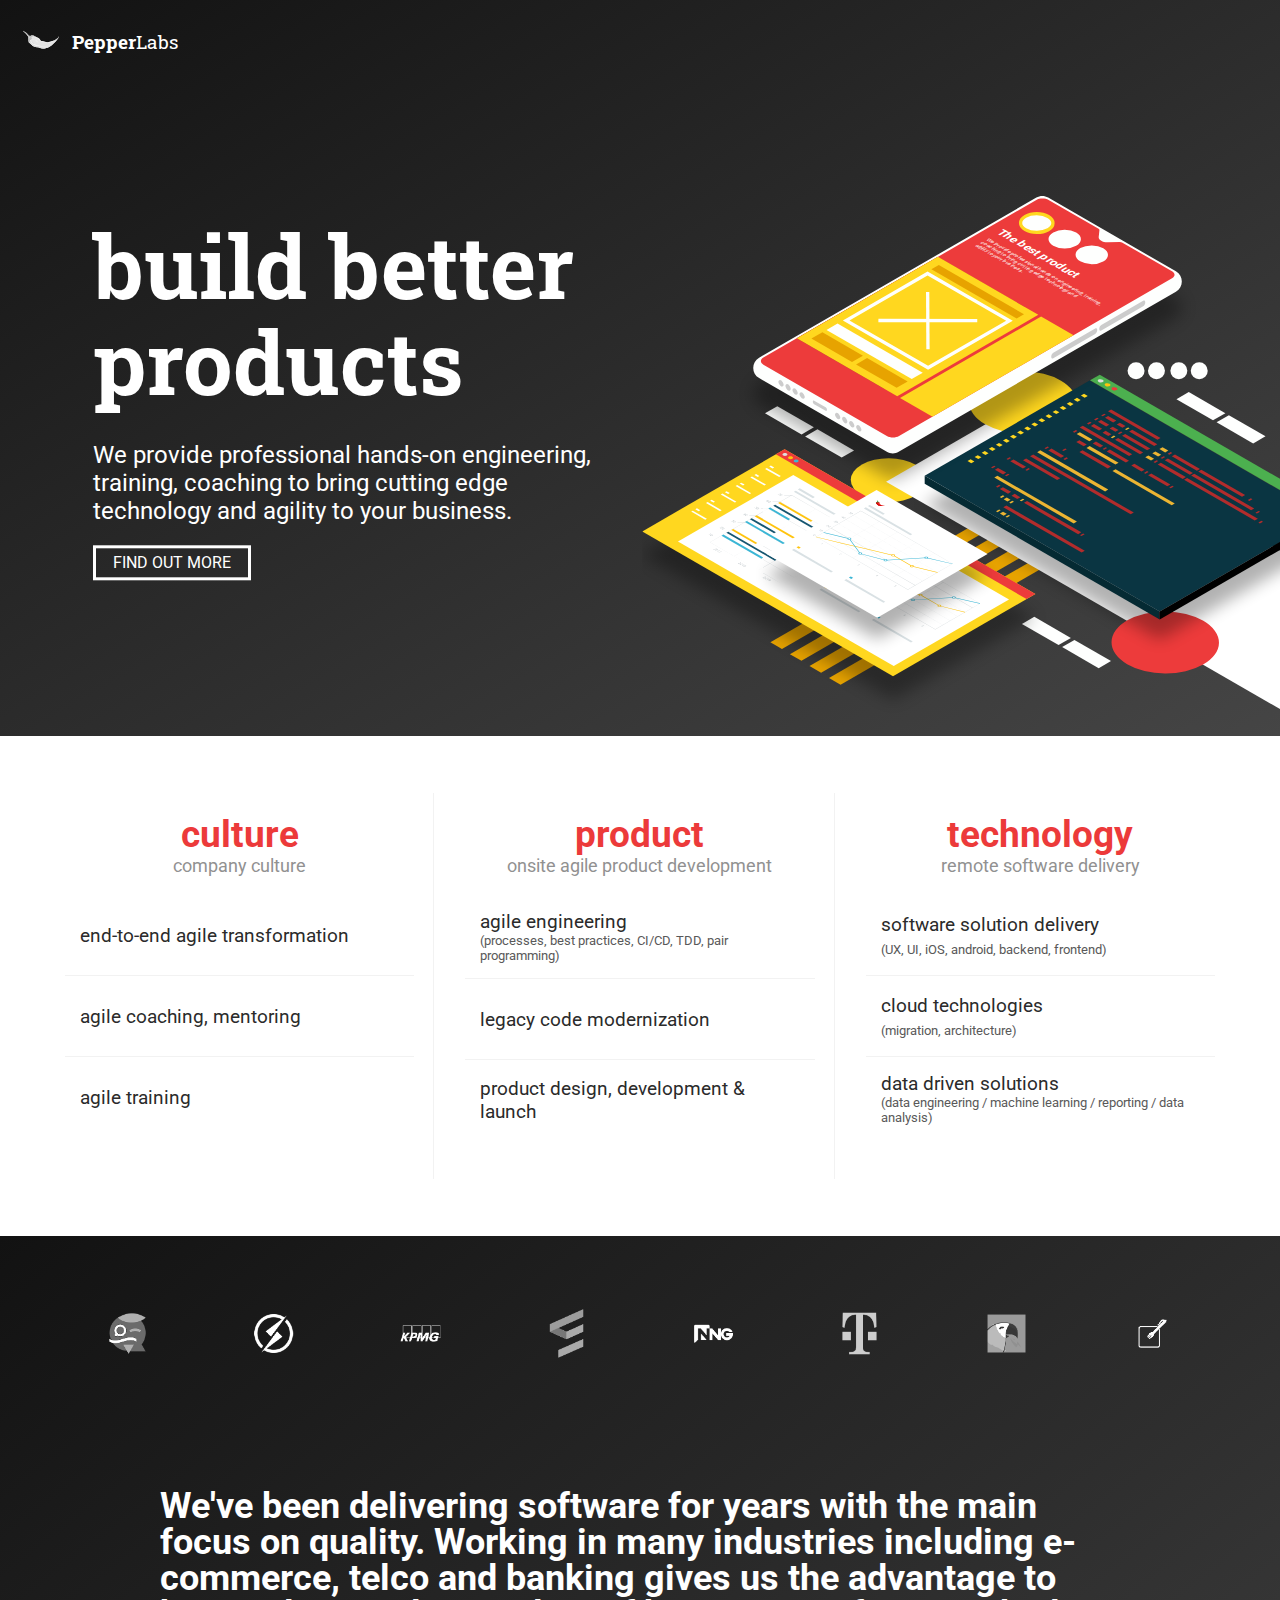
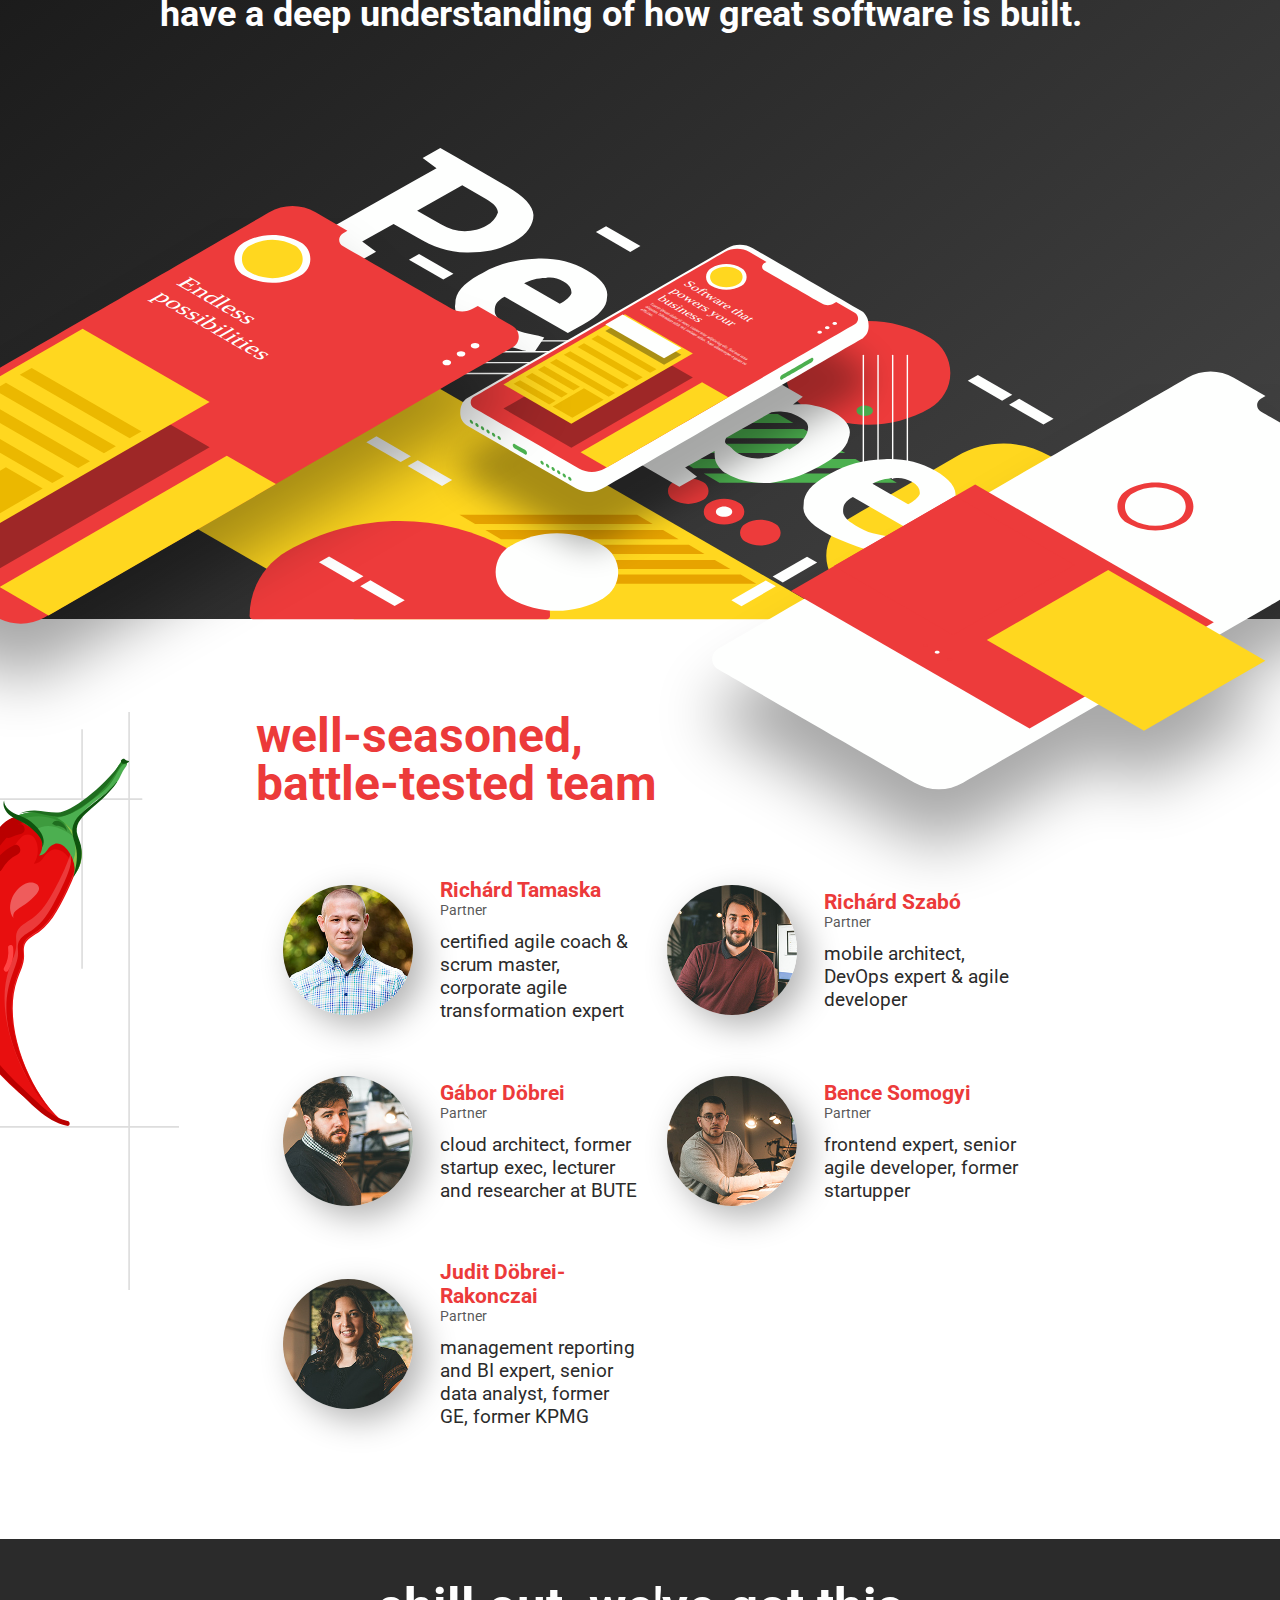
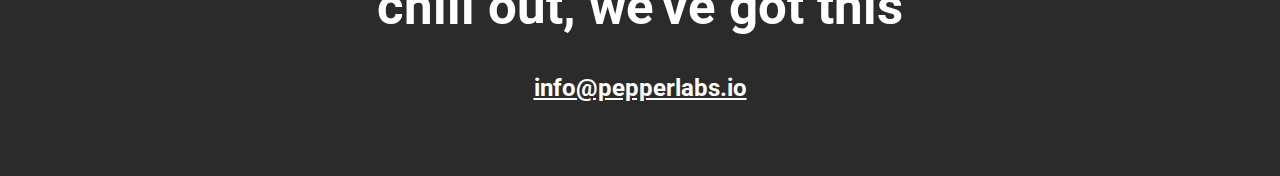
<file: index.html>
<!doctype html><html lang="en"><head><meta charset="UTF-8"><meta name="viewport" content="width=device-width,initial-scale=1"><meta name="description" content="Insane deadlines? Too many bugs? Your development team is always late? You need that one project to succeed? Build better software with us."><meta name="keywords" content="better software, agile, extreme programming, TDD, bugs, web, application, mobile, ios, android"><link rel="apple-touch-icon" sizes="180x180" href="/apple-touch-icon.png"><link rel="icon" type="image/png" sizes="32x32" href="/favicon-32x32.png"><link rel="icon" type="image/png" sizes="16x16" href="/favicon-16x16.png"><link rel="manifest" href="/site.webmanifest"><link rel="mask-icon" href="/safari-pinned-tab.svg" color="#ec3a3a"><meta name="msapplication-TileColor" content="#da532c"><meta name="theme-color" content="#ffffff"><meta property="og:image:height" content="377"><meta property="og:image:width" content="720"><meta property="og:title" content="PepperLabs.io"><meta property="og:description" content="Software development problems?"><meta property="og:url" content="https://pepperlabs.io"><meta property="og:image" content="https://pepperlabs.io/og-share.png"><link rel="canonical" href="https://pepperlabs.io"><title>PepperLabs.io | build better software with an experienced team</title><style>body {
  margin: 0;
}

.hero {
  background-color: #2B2B2B;
  color: #fff;
}

.hero__wrapper {
  height: 75vh;
  min-height: 500px;
  overflow: hidden;
}

.hero__text {
  position: absolute;
  width: 45%;
  top: 50%;
  transform: translateY(-50%);
  text-align: right;
  margin-left: 17px;
}

.hero__text__header {
  font-size: 5em;
  text-align: left;
}

.hero__illustration {
  height: 80%;
  width: 80%;
  position: absolute;
  right: 0;
  text-align: right;
}</style><link href="/vendors.0.145caa8a8267f4db9582.css" rel="stylesheet"><link href="/home.802b30d75bb319b69f75.css" rel="stylesheet"></head><body><div class="site-wrapper"><div class="hero"><div class="logo"><img class="logo__image" src="/logo-grayscale.svg" alt="PepperLabs.io" width="40"><div class="logo__text logo__text--bw"><strong>Pepper</strong>Labs</div></div><div class="hero__wrapper"><div class="hero__text"><div class="hero__text__wrapper"><h1 class="hero__text__header">build better products</h1><div><h2 class="hero__text__subheader">We provide professional hands-on engineering, training, coaching to bring cutting edge technology and agility to your business.</h2><a class="button button--white" href="#contact-us">find out more</a></div></div></div><div class="hero__illustration"><svg version="1.1" id="Layer_1" xmlns="http://www.w3.org/2000/svg" xmlns:xlink="http://www.w3.org/1999/xlink" x="0px" y="0px" viewBox="0 0 3479.4 2286.8" style="enable-background:new 0 0 3479.4 2286.8;" xml:space="preserve" height="100%"><style>.st0{fill:#FEFFFE;}
	.st1{fill:#E7A300;}
	.st2{fill:#FFD71F;}
	.st3{fill:#FFFFFF;}
	.st4{fill:#ED3B3B;}
	.st5{opacity:0.3;filter:url(#blur);}
	.st6{fill:#0A3542;}
	.st7{fill:#4CB04F;}
	.st8{fill:#DEDEDE;}
	.st9{fill:#FFC40E;}
	.st10{fill:#B22C2C;}
	.st11{fill:#ECB533;}
	.st12{fill:#052A33;}
	.st13{fill:#265827;}
	.st14{fill:#3BB6D5;}
	.st15{fill:#D9E1E4;}
	.st16{fill:#BAC2C6;}
	.st17{opacity:0.34;fill:#FFFFFF;enable-background:new    ;}
	.st18{fill:#165670;}
	.st19{fill:#E80F0F;}
	.st20{fill:#D80505;}
	.st21{opacity:0.18;}
	.st22{opacity:0.32;}
	.st23{fill:#BA0000;}
	.st24{fill:#4CAF50;}
	.st25{fill:#308E30;}
	.st26{fill:#3E9B3E;}
	.st27{fill:#8BC34A;}
	.st28{fill:#1F6D1F;}
	.st29{fill:#FF4545;}
	.st30{fill:#0E540E;}
	.st31{fill:#CCCCCC;}
	.st32{clip-path:url(#SVGID_2_);}
	.st33{fill:#FEFFFE;stroke:#FFD71F;stroke-width:14;stroke-miterlimit:10;}
	.st34{fill:none;}
	.st35{font-family:'Roboto'; font-weight: bold;}
	.st36{font-size:49.6879px;}
	.st37{font-family:'Roboto'; font-weight: light;}
	.st38{font-size:21.8627px;}
	.st39{fill:none;stroke:#FEFFFE;stroke-width:14;stroke-miterlimit:10;}</style><filter id="blur"><feGaussianBlur in="SourceGraphic" stdDeviation="33"></feGaussianBlur></filter><g><g><polygon class="st0" points="1762.7,1901.6 1607.7,1812.2 1660,1782 1814.9,1871.5 		"/><polygon class="st0" points="1932.7,1999.8 1777.8,1910.3 1830,1880.2 1984.9,1969.6 		"/></g><g><polygon class="st1" points="1679.9,1289.7 591.4,1918.2 542.4,1889.9 1630.9,1261.4 		"/><polygon class="st1" points="1762.4,1340.2 674,1968.6 625,1940.4 1713.4,1311.9 		"/><polygon class="st1" points="1845.5,1390.4 757.1,2018.8 708.1,1990.5 1796.5,1362.1 		"/><polygon class="st1" points="1928,1440.9 839.6,2069.3 790.6,2041 1879,1412.6 		"/></g><ellipse transform="matrix(5.421873e-03 -1 1 5.421873e-03 -165.0905 2240.0483)" class="st2" cx="1043.6" cy="1203" rx="92.9" ry="160.8"/><polygon class="st3" points="2898,2286.8 1032.3,1209.6 1613.7,873.9 3479.4,1951.1 	"/><ellipse transform="matrix(5.421873e-03 -1 1 5.421873e-03 729.1969 2480.9482)" class="st2" cx="1611.8" cy="873.9" rx="131.3" ry="227.5"/><ellipse transform="matrix(5.421873e-03 -1 1 5.421873e-03 311.6233 4095.0615)" class="st4" cx="2214.5" cy="1890.9" rx="131.3" ry="227.5"/><g id="editor"><g><g id="shadow_2_" class="st5"><polygon points="2191.1,1879.6 1195.7,1304.9 1894,901.8 2889.3,1476.5 				"/></g><g><polygon class="st6" points="2191.1,1759.6 1195.7,1184.9 1894,781.8 2889.3,1356.5 				"/><polygon class="st7" points="2891.3,1355.3 1895.9,780.7 1937.2,756.8 2932.6,1331.5 				"/><path class="st8" d="M1950.3,788.2c-4.6,2.6-12.4,2.4-17.5-0.5s-5.5-7.5-0.9-10.1s12.4-2.4,17.5,0.5
					C1954.4,781.1,1954.9,785.6,1950.3,788.2z"/><path class="st9" d="M1979.5,805c-4.6,2.6-12.4,2.4-17.5-0.5s-5.5-7.4-0.9-10.1c4.6-2.6,12.4-2.4,17.5,0.5
					C1983.6,797.9,1984,802.4,1979.5,805z"/><path class="st4" d="M2008.6,821.9c-4.6,2.6-12.4,2.4-17.5-0.5s-5.5-7.4-0.9-10.1c4.6-2.6,12.4-2.4,17.5,0.5
					C2012.7,814.7,2013.2,819.2,2008.6,821.9z"/></g><g><g><polygon class="st10" points="2181.3,1032.2 1972.2,911.5 1985.4,903.9 2194.5,1024.6 					"/></g><g><polygon class="st10" points="1994.1,958.8 1959.5,938.8 1972.7,931.2 2007.3,951.1 					"/></g><g><polygon class="st10" points="1964.1,976.1 1929.5,956.1 1942.7,948.5 1977.3,968.5 					"/></g><g><polygon class="st10" points="1934.1,993.4 1899.5,973.5 1912.7,965.8 1947.3,985.8 					"/></g><g><polygon class="st10" points="2167.8,1059.1 2061.7,997.8 2074.9,990.2 2181,1051.5 					"/></g><g><polygon class="st10" points="2137.8,1076.4 2031.7,1015.1 2044.9,1007.5 2151,1068.8 					"/></g><g><polygon class="st10" points="2107.8,1093.7 2001.7,1032.5 2014.9,1024.8 2121,1086.1 					"/></g><g><polygon class="st10" points="2033.4,981.5 2009,967.4 2022.2,959.8 2046.6,973.8 					"/></g><g><polygon class="st10" points="2003.4,998.8 1979,984.7 1992.2,977.1 2016.6,991.2 					"/></g><g><polygon class="st10" points="1973.4,1016.1 1949,1002.1 1962.2,994.4 1986.6,1008.5 					"/></g><g><polygon class="st11" points="2050.4,991.3 2043.9,987.5 2057.1,979.9 2063.6,983.7 					"/></g><g><polygon class="st10" points="2020.4,1008.6 2013.9,1004.9 2027.1,997.2 2033.6,1001 					"/></g><g><polygon class="st11" points="1990.4,1025.9 1983.9,1022.2 1997.1,1014.6 2003.6,1018.3 					"/></g><g><polygon class="st10" points="1949.5,933 1943,929.3 1956.2,921.6 1962.7,925.4 					"/></g><g><polygon class="st10" points="1919.5,950.3 1913,946.6 1926.2,939 1932.7,942.7 					"/></g><g><polygon class="st10" points="1889.4,967.7 1883,963.9 1896.2,956.3 1902.7,960 					"/></g><g><polygon class="st11" points="1892.9,1039 1839.4,1008.1 1852.7,1000.5 1906.1,1031.3 					"/></g><g><polygon class="st10" points="2047.8,1128.4 1966.8,1081.7 1980,1074 2061,1120.8 					"/></g><g><polygon class="st10" points="1938.5,1065.3 1907.8,1047.6 1921,1040 1951.7,1057.7 					"/></g><g><polygon class="st10" points="1955.5,1075.1 1949,1071.4 1962.2,1063.7 1968.7,1067.5 					"/></g><g><polygon class="st11" points="2241.7,1309.7 1990.9,1164.9 2004.1,1157.2 2254.9,1302 					"/></g><g><polygon class="st10" points="1971.2,1153.5 1850.9,1084.1 1864.2,1076.4 1984.5,1145.9 					"/></g><g><polygon class="st10" points="2223.1,1229.6 2142.1,1182.9 2155.3,1175.2 2236.3,1222 					"/></g><g><polygon class="st10" points="2113.8,1166.5 2070.6,1141.6 2083.8,1133.9 2127,1158.9 					"/></g><g><polygon class="st10" points="2130.8,1176.3 2124.3,1172.6 2137.5,1165 2144,1168.7 					"/></g><g><polygon class="st10" points="2237.7,1238.1 2231.2,1234.3 2244.4,1226.7 2250.9,1230.4 					"/></g><g><polygon class="st10" points="1829.4,1002.3 1822.9,998.6 1836.2,991 1842.6,994.7 					"/></g><g><polygon class="st10" points="1772.8,1108.3 1719.4,1077.4 1732.6,1069.8 1786.1,1100.7 					"/></g><g><polygon class="st10" points="1709.4,1071.6 1702.9,1067.9 1716.1,1060.3 1722.6,1064 					"/></g><g><polygon class="st10" points="1789.6,1117.9 1783.1,1114.2 1796.3,1106.6 1802.8,1110.3 					"/></g><g><polygon class="st10" points="1611.9,1154 1558.4,1123.1 1571.7,1115.5 1625.1,1146.4 					"/></g><g><polygon class="st10" points="1548.4,1117.4 1541.9,1113.6 1555.2,1106 1561.7,1109.7 					"/></g><g><polygon class="st10" points="1628.6,1163.6 1622.1,1159.9 1635.3,1152.3 1641.8,1156 					"/></g><g><polygon class="st10" points="1784.2,1080.2 1777.7,1076.4 1790.9,1068.8 1797.4,1072.6 					"/></g><g><polygon class="st10" points="1869.2,1059.9 1837.7,1041.8 1850.9,1034.2 1882.4,1052.3 					"/></g><g><polygon class="st11" points="2003.6,1137.5 1881,1066.7 1894.2,1059.1 2016.8,1129.9 					"/></g><g><polygon class="st10" points="2348.6,1163.5 2242.5,1102.2 2255.7,1094.6 2361.8,1155.8 					"/></g><g><polygon class="st10" points="2318.6,1180.8 2212.5,1119.5 2225.7,1111.9 2331.8,1173.2 					"/></g><g><polygon class="st10" points="2288.6,1198.1 2182.5,1136.9 2195.7,1129.2 2301.8,1190.5 					"/></g><g><polygon class="st10" points="2539.7,1273.8 2354.1,1166.7 2367.4,1159 2552.9,1266.1 					"/></g><g><polygon class="st10" points="2578,1330.6 2324.1,1184 2337.3,1176.3 2591.3,1322.9 					"/></g><g><polygon class="st10" points="2593.6,1374.2 2294.1,1201.3 2307.3,1193.7 2606.8,1366.6 					"/></g><g><polygon class="st11" points="2214.2,1085.9 2189.8,1071.8 2203.1,1064.2 2227.4,1078.2 					"/></g><g><polygon class="st11" points="2184.2,1103.2 2159.8,1089.1 2173,1081.5 2197.4,1095.6 					"/></g><g><polygon class="st11" points="2154.2,1120.5 2129.8,1106.4 2143,1098.8 2167.4,1112.9 					"/></g><g><polygon class="st10" points="2231.2,1095.7 2224.7,1091.9 2237.9,1084.3 2244.4,1088 					"/></g><g><polygon class="st10" points="2201.2,1113 2194.7,1109.3 2207.9,1101.6 2214.4,1105.4 					"/></g><g><polygon class="st10" points="2171.2,1130.3 2164.7,1126.6 2177.9,1119 2184.4,1122.7 					"/></g><g><polygon class="st10" points="2570.5,1291.6 2564,1287.8 2577.2,1280.2 2583.7,1283.9 					"/></g><g><polygon class="st10" points="2602.9,1344.9 2596.4,1341.2 2609.6,1333.6 2616.1,1337.3 					"/></g><g><polygon class="st10" points="2615.3,1386.8 2608.9,1383 2622.1,1375.4 2628.6,1379.1 					"/></g><g><polygon class="st10" points="2061.3,1101.5 1852.2,980.8 1865.4,973.2 2074.5,1093.9 					"/></g><g><polygon class="st10" points="1527.6,1179.1 1493.1,1159.1 1506.3,1151.4 1540.9,1171.4 					"/></g><g><polygon class="st10" points="1548.6,1260.5 1514,1240.5 1527.2,1232.9 1561.8,1252.8 					"/></g><g><polygon class="st10" points="1845.8,1432 1616.2,1299.5 1629.4,1291.9 1859,1424.4 					"/></g><g><polygon class="st11" points="1827,1386.5 1490.6,1192.3 1503.8,1184.7 1840.3,1378.9 					"/></g><g><polygon class="st10" points="1587.9,1283.1 1563.5,1269.1 1576.8,1261.4 1601.1,1275.5 					"/></g><g><polygon class="st11" points="1604.9,1293 1598.4,1289.2 1611.6,1281.6 1618.1,1285.3 					"/></g><g><polygon class="st10" points="1483,1153.3 1476.5,1149.6 1489.8,1141.9 1496.2,1145.7 					"/></g><g><polygon class="st10" points="1542,1187.3 1535.5,1183.6 1548.7,1176 1555.2,1179.7 					"/></g><g><polygon class="st11" points="1546.1,1293.7 1530.4,1284.6 1543.6,1277 1559.3,1286 					"/></g><g><polygon class="st11" points="1520.4,1278.8 1513.9,1275.1 1527.1,1267.4 1533.6,1271.2 					"/></g><g><polygon class="st11" points="1560.4,1301.9 1554,1298.2 1567.2,1290.6 1573.7,1294.3 					"/></g><g><polygon class="st11" points="1530.1,1353.7 1514.4,1344.7 1527.6,1337 1543.3,1346.1 					"/></g><g><polygon class="st11" points="1504.4,1338.9 1497.9,1335.1 1511.1,1327.5 1517.6,1331.2 					"/></g><g><polygon class="st11" points="1544.4,1362 1538,1358.3 1551.2,1350.6 1557.7,1354.4 					"/></g><g><polygon class="st10" points="1504,1234.7 1497.5,1231 1510.7,1223.3 1517.2,1227.1 					"/></g><g><polygon class="st10" points="1860.5,1509.9 1528.7,1318.3 1541.9,1310.6 1873.8,1502.2 					"/></g><g><polygon class="st10" points="1860.1,1440.3 1853.6,1436.6 1866.8,1428.9 1873.3,1432.7 					"/></g><g><polygon class="st11" points="1959.8,1250.9 1672.1,1084.8 1685.3,1077.1 1973,1243.3 					"/></g><g><polygon class="st10" points="2068.2,1348.1 1642.1,1102.1 1655.3,1094.5 2081.4,1340.5 					"/></g><g><polygon class="st10" points="1756.7,1202.9 1612.1,1119.4 1625.3,1111.8 1769.9,1195.3 					"/></g><g><polygon class="st2" points="1873.2,854.3 1857.4,845.2 1870.7,837.6 1886.4,846.7 					"/></g><g><polygon class="st2" points="1843.1,871.6 1827.4,862.6 1840.6,854.9 1856.4,864 					"/></g><g><polygon class="st2" points="1813.1,889 1797.4,879.9 1810.6,872.2 1826.3,881.3 					"/></g><g><polygon class="st2" points="1783.1,906.3 1767.4,897.2 1780.6,889.6 1796.3,898.7 					"/></g><g><polygon class="st2" points="1753.1,923.6 1737.4,914.5 1750.6,906.9 1766.3,916 					"/></g><g><polygon class="st2" points="1723.1,940.9 1707.4,931.9 1720.6,924.2 1736.3,933.3 					"/></g><g><polygon class="st2" points="1693.1,958.3 1677.3,949.2 1690.6,941.6 1706.3,950.6 					"/></g><g><polygon class="st2" points="1663.1,975.6 1647.3,966.5 1660.6,958.9 1676.3,968 					"/></g><g><polygon class="st2" points="1633,992.9 1617.3,983.8 1630.6,976.2 1646.3,985.3 					"/></g><g><polygon class="st2" points="1603,1010.3 1587.3,1001.2 1600.5,993.5 1616.3,1002.6 					"/></g><g><polygon class="st2" points="1573,1027.6 1557.3,1018.5 1570.5,1010.9 1586.2,1019.9 					"/></g><g><polygon class="st2" points="1543,1044.9 1527.3,1035.8 1540.5,1028.2 1556.2,1037.3 					"/></g><g><polygon class="st2" points="1513,1062.2 1497.3,1053.2 1510.5,1045.5 1526.2,1054.6 					"/></g><g><polygon class="st2" points="1483,1079.6 1467.3,1070.5 1480.5,1062.9 1496.2,1071.9 					"/></g><g><polygon class="st2" points="1453,1096.9 1437.2,1087.8 1450.5,1080.2 1466.2,1089.3 					"/></g><g><polygon class="st2" points="1423,1114.2 1407.2,1105.1 1420.5,1097.5 1436.2,1106.6 					"/></g><g><polygon class="st2" points="1392.9,1131.5 1377.2,1122.5 1390.5,1114.8 1406.2,1123.9 					"/></g></g></g><polygon class="st12" points="2191.1,1793 1195.7,1218.4 1195.7,1184.9 2191.1,1759.6 		"/><g><polygon points="2191,1759.6 2889.3,1356.5 2889.4,1389.9 2191.1,1793 			"/><polygon class="st13" points="2891.4,1388.7 2891.3,1355.3 2932.6,1331.5 2932.7,1364.9 			"/></g></g><g id="dashboard"><g><g id="shadow" class="st5"><polygon points="1061.7,2133.3 0,1520.3 602.7,1172.3 1664.5,1785.3 				"/></g><polygon class="st2" points="1061.7,2033.3 0,1420.3 602.7,1072.3 1664.5,1685.3 			"/><polygon class="st4" points="1627.2,1706.8 565.5,1093.8 602.7,1072.3 1664.5,1685.3 			"/><path class="st8" d="M611.6,1098.9c-4.1,2.4-10.8,2.4-15,0c-4.1-2.4-4.2-6.3,0-8.6c4.1-2.4,10.8-2.4,14.9,0
				C615.6,1092.7,615.7,1096.5,611.6,1098.9z"/><path class="st9" d="M635.3,1112.6c-4.1,2.4-10.8,2.4-15,0c-4.1-2.4-4.2-6.3,0-8.6c4.1-2.4,10.8-2.4,14.9,0
				C639.4,1106.4,639.4,1110.2,635.3,1112.6z"/><path class="st14" d="M659,1126.3c-4.1,2.4-10.8,2.4-14.9,0c-4.1-2.4-4.2-6.3,0-8.6c4.1-2.4,10.8-2.4,14.9,0
				C663.1,1120.1,663.1,1123.9,659,1126.3z"/></g><polygon class="st3" points="1064.7,1990.8 151,1463.3 639.3,1181.4 1553,1708.9 		"/><g><polygon class="st15" points="838.3,1366.2 641.7,1252.7 649.7,1248 846.4,1361.6 			"/></g><g><polygon class="st15" points="722.5,1279.6 658.8,1242.8 666.8,1238.1 730.5,1274.9 			"/></g><g><polygon class="st15" points="1251.5,1604.8 1054.8,1491.2 1062.8,1486.6 1259.5,1600.1 			"/></g><g><polygon class="st9" points="779.4,1661.7 769.5,1655.9 777.5,1651.3 787.5,1657 			"/></g><g><polygon class="st15" points="915.7,1762.7 750.2,1667.1 758.2,1662.4 923.8,1758 			"/></g><g><polygon class="st14" points="1001.2,1789.7 991.2,1784 999.3,1779.3 1009.2,1785 			"/></g><g><polygon class="st15" points="1137.5,1890.7 971.9,1795.1 980,1790.5 1145.5,1886.1 			"/></g><g><polygon class="st15" points="1135.6,1518.1 1071.9,1481.3 1080,1476.7 1143.7,1513.5 			"/></g><g><g><g><g><g><path class="st16" d="M593.7,1644.1l-307.5-177.5l346.3-200L940,1444.1L593.7,1644.1z M286.9,1466.6l306.7,177.1l345.6-199.5
								L632.5,1267L286.9,1466.6z"/></g><g><polygon class="st16" points="642.9,1615.4 335.8,1438.1 336.2,1437.9 643.3,1615.2 							"/></g><g><polygon class="st16" points="692.3,1586.9 385.2,1409.6 385.6,1409.4 692.7,1586.7 							"/></g><g><polygon class="st16" points="741.8,1558.4 434.7,1381.1 435,1380.9 742.1,1558.2 							"/></g><g><polygon class="st16" points="791.2,1529.8 484.1,1352.5 484.4,1352.3 791.6,1529.6 							"/></g><g><polygon class="st16" points="840.6,1501.3 533.5,1324 533.9,1323.8 841,1501.1 							"/></g><g><polygon class="st16" points="890,1472.8 582.9,1295.5 583.3,1295.2 890.4,1472.6 							"/></g><g><polygon class="st16" points="491.5,1584.9 491.1,1584.7 837.1,1384.9 837.5,1385.1 							"/></g><g><polygon class="st16" points="389.1,1525.8 388.7,1525.6 734.7,1325.8 735.1,1326 							"/></g></g><g><polygon class="st16" points="600.9,1266.9 600.9,1266.6 632.5,1266.7 632.5,1267 						"/></g><g><polygon class="st16" points="551.5,1295.4 551.4,1295.1 583.1,1295.2 583.1,1295.5 						"/></g><g><polygon class="st16" points="502,1324 502,1323.7 533.7,1323.7 533.7,1324 						"/></g><g><polygon class="st16" points="452.6,1352.5 452.6,1352.2 484.3,1352.3 484.3,1352.6 						"/></g><g><polygon class="st16" points="403.2,1381.1 403.2,1380.8 434.8,1380.8 434.8,1381.1 						"/></g><g><polygon class="st16" points="353.7,1409.6 353.7,1409.3 385.4,1409.3 385.4,1409.6 						"/></g><g><polygon class="st16" points="304.3,1438.1 304.3,1437.8 336,1437.9 336,1438.2 						"/></g><g><path class="st16" d="M288.8,1430.6L288.8,1430.6l-2.4-0.4l0.7-0.7l3,0.5l1,0.6l-9,5.2l-1.2-0.7L288.8,1430.6z"/><path class="st16" d="M296,1438.5c-3.1,1.8-5.9,2.1-7.9,0.9c-1.8-1-1.3-2.7,1.6-4.4c3-1.7,6-1.9,7.8-0.9
							C299.5,1435.3,298.9,1436.9,296,1438.5z M291,1435.8c-2.3,1.3-2.9,2.5-1.8,3.2c1.3,0.7,3.3,0.2,5.6-1.1
							c2.2-1.3,3.1-2.4,1.8-3.2C295.5,1434.1,293.4,1434.4,291,1435.8z"/></g><g><path class="st16" d="M327.4,1405.3l0.7-0.4h1.9c4.5,0.1,6.7,0,8.1-0.8c0.9-0.5,1.3-1.3,0-2c-0.8-0.5-1.9-0.6-2.7-0.7l0.5-0.7
							c1.1,0.1,2.4,0.3,3.5,1c1.9,1.1,1.4,2.4,0.2,3.1c-1.7,1-4.2,1-7.9,1h-1.4l0,0l4.1,2.3l-1,0.6L327.4,1405.3z"/><path class="st16" d="M345.1,1410.2c-3.1,1.8-5.9,2.1-7.9,0.9c-1.8-1-1.3-2.7,1.6-4.4c3-1.7,6-1.9,7.8-0.9
							C348.6,1407,348,1408.6,345.1,1410.2z M340.1,1407.5c-2.3,1.3-2.9,2.5-1.8,3.2c1.3,0.7,3.3,0.2,5.6-1.1
							c2.2-1.3,3.1-2.4,1.8-3.2C344.6,1405.8,342.5,1406.1,340.1,1407.5z"/></g><g><path class="st16" d="M378.2,1376.3c0.1,0.3,0.6,1,1.4,1.5c1.6,0.9,3,0.6,3.8,0.2c1.2-0.7,0.6-1.7-0.5-2.4l-0.7-0.4l0.9-0.5
							l0.7,0.4c0.9,0.5,2.5,0.9,3.5,0.3c0.7-0.4,0.9-1-0.2-1.7c-0.7-0.4-1.7-0.6-2.4-0.7l0.6-0.7c0.8,0.1,2.1,0.4,3.1,1
							c1.8,1,1.5,2.1,0.4,2.7c-0.9,0.5-2.3,0.7-3.8,0.3l0,0c0.9,0.8,1,1.8-0.3,2.5c-1.4,0.8-3.8,0.9-6-0.3c-1-0.6-1.6-1.3-1.7-1.7
							L378.2,1376.3z"/><path class="st16" d="M394.2,1381.9c-3.1,1.8-5.9,2.1-7.9,0.9c-1.8-1-1.3-2.7,1.6-4.4c3-1.7,6-1.9,7.8-0.9
							C397.7,1378.6,397.1,1380.2,394.2,1381.9z M389.2,1379.1c-2.3,1.3-2.9,2.5-1.8,3.2c1.3,0.7,3.3,0.2,5.6-1.1
							c2.2-1.3,3.1-2.4,1.8-3.2C393.7,1377.4,391.6,1377.7,389.2,1379.1z"/></g><g><path class="st16" d="M429.3,1350.8l2.4-1.4l-4.2-2.4l0.8-0.5l9.8-1l1.3,0.8l-5.6,3.2l1.3,0.7l-1,0.6l-1.3-0.7l-2.4,1.4
							L429.3,1350.8z M432.7,1348.8l3-1.7c0.5-0.3,1-0.5,1.4-0.8l0,0c-0.8,0.1-1.4,0.2-2.1,0.3l-5.3,0.5l0,0L432.7,1348.8z"/><path class="st16" d="M443.3,1353.5c-3.1,1.8-5.9,2.1-7.9,0.9c-1.8-1-1.3-2.7,1.6-4.4c3-1.7,6-1.9,7.8-0.9
							C446.7,1350.3,446.1,1351.9,443.3,1353.5z M438.2,1350.8c-2.3,1.3-2.9,2.5-1.8,3.2c1.3,0.7,3.3,0.2,5.6-1.1
							c2.2-1.3,3.1-2.4,1.8-3.2C442.7,1349.1,440.7,1349.4,438.2,1350.8z"/></g><g><path class="st16" d="M488,1318.8l-3.4-2l-2.7,1.1c0.2,0.1,0.5,0.2,0.8,0.4c0.7,0.4,1.2,0.9,1.5,1.4c0.3,0.6,0.1,1.4-1,2.1
							c-1.8,1-4.5,1-6.4-0.2c-1-0.6-1.5-1.2-1.7-1.6l1.2-0.4c0.2,0.3,0.6,0.9,1.4,1.4c1.2,0.7,2.9,0.8,4.1,0.1
							c1.1-0.7,1.2-1.6-0.6-2.6c-0.5-0.3-1-0.5-1.3-0.7l4.9-2.2l4.3,2.5L488,1318.8z"/><path class="st16" d="M492.3,1325.2c-3.1,1.8-5.9,2.1-7.9,0.9c-1.8-1-1.3-2.7,1.6-4.4c3-1.7,6-1.9,7.8-0.9
							C495.8,1322,495.2,1323.6,492.3,1325.2z M487.3,1322.5c-2.3,1.3-2.9,2.5-1.8,3.2c1.3,0.7,3.3,0.2,5.6-1.1
							c2.2-1.3,3.1-2.4,1.8-3.2C491.8,1320.8,489.7,1321.1,487.3,1322.5z"/></g><g><path class="st16" d="M537,1290.2c-0.2-0.2-0.6-0.3-1-0.5c-2.2-0.9-4.6-0.7-6.3,0l0,0c1-0.1,2.2,0.1,3.2,0.7
							c1.6,0.9,1.6,2.2-0.2,3.2c-1.6,0.9-4.3,1.2-6.2,0.1s-1.7-2.7,0.6-4.1c1.8-1,3.8-1.5,5.6-1.5c1.5,0,2.9,0.3,4.2,0.9
							c0.4,0.2,0.7,0.3,1,0.5L537,1290.2z M531.5,1293c1.3-0.7,1.3-1.6,0.2-2.3c-0.7-0.4-1.9-0.6-2.9-0.4c-0.2,0-0.5,0.1-0.7,0.2
							c-1.5,0.9-1.9,1.9-0.6,2.6C528.6,1293.9,530.2,1293.8,531.5,1293z"/><path class="st16" d="M541.4,1296.9c-3.1,1.8-5.9,2.1-7.9,0.9c-1.8-1-1.3-2.7,1.6-4.4c3-1.7,6-1.9,7.8-0.9
							C544.9,1293.6,544.3,1295.2,541.4,1296.9z M536.4,1294.1c-2.3,1.3-2.9,2.5-1.8,3.2c1.3,0.7,3.3,0.2,5.6-1.1
							c2.2-1.3,3.1-2.4,1.8-3.2C540.9,1292.4,538.8,1292.7,536.4,1294.1z"/></g><g><path class="st16" d="M587.6,1261.8l-0.8,0.5l-12.1,2.4l-1.3-0.7l11.9-2.3l0,0l-4.4-2.6l1-0.6L587.6,1261.8z"/><path class="st16" d="M590.5,1268.5c-3.1,1.8-5.9,2.1-7.9,0.9c-1.8-1-1.3-2.7,1.6-4.4c3-1.7,6-1.9,7.8-0.9
							C594,1265.3,593.4,1266.9,590.5,1268.5z M585.5,1265.8c-2.3,1.3-2.9,2.5-1.8,3.2c1.3,0.7,3.3,0.2,5.6-1.1
							c2.2-1.3,3.1-2.4,1.8-3.2C590,1264.1,587.9,1264.4,585.5,1265.8z"/></g><g><path class="st16" d="M300.6,1495.8l0.7-0.4h1.9c4.5,0.1,6.7,0,8.1-0.8c0.9-0.5,1.3-1.3,0-2c-0.8-0.5-1.9-0.6-2.7-0.7l0.5-0.7
							c1.1,0.1,2.4,0.3,3.5,1c1.9,1.1,1.4,2.4,0.2,3.1c-1.7,1-4.2,1-7.9,1h-1.4l0,0l4.1,2.3l-1,0.6L300.6,1495.8z"/><path class="st16" d="M318.3,1500.7c-3.1,1.8-5.9,2.1-7.9,0.9c-1.8-1-1.3-2.7,1.6-4.4c3-1.7,6-1.9,7.8-0.9
							C321.8,1497.5,321.2,1499.1,318.3,1500.7z M313.3,1498c-2.3,1.3-2.9,2.5-1.8,3.2c1.3,0.7,3.3,0.2,5.6-1.1
							c2.2-1.3,3.1-2.4,1.8-3.2C317.8,1496.2,315.7,1496.5,313.3,1498z"/><path class="st16" d="M325.4,1501L325.4,1501l-2.4-0.4l0.7-0.7l3,0.5l1,0.6l-9,5.2l-1.2-0.7L325.4,1501z"/><path class="st16" d="M336.8,1506.3l-0.8,0.5l-12.1,2.4l-1.3-0.7l11.9-2.3l0,0l-4.4-2.6l1-0.6L336.8,1506.3z"/></g><g><path class="st16" d="M405,1556.1l0.7-0.4h1.9c4.5,0.1,6.7,0,8.1-0.8c0.9-0.5,1.3-1.3,0-2c-0.8-0.5-1.9-0.6-2.7-0.7l0.5-0.7
							c1.1,0.1,2.4,0.3,3.5,1c1.9,1.1,1.4,2.4,0.2,3.1c-1.7,1-4.2,1-7.9,1h-1.4l0,0l4.1,2.3l-1,0.6L405,1556.1z"/><path class="st16" d="M422.8,1561c-3.1,1.8-5.9,2.1-7.9,0.9c-1.8-1-1.3-2.7,1.6-4.4c3-1.7,6-1.9,7.8-0.9
							C426.2,1557.8,425.6,1559.3,422.8,1561z M417.7,1558.2c-2.3,1.3-2.9,2.5-1.8,3.2c1.3,0.7,3.3,0.2,5.6-1.1
							c2.2-1.3,3.1-2.4,1.8-3.2C422.2,1556.5,420.2,1556.8,417.7,1558.2z"/><path class="st16" d="M429.8,1561.3L429.8,1561.3l-2.4-0.4l0.7-0.7l3,0.5l1,0.6l-9,5.2l-1.2-0.7L429.8,1561.3z"/><path class="st16" d="M428.6,1567c1.1-0.7,2.6-0.7,4.2-0.4l0,0c-0.5-0.8-0.2-1.5,0.6-2c1.4-0.8,3.6-0.7,5.2,0.2
							c1.8,1,1.5,2.1,0.4,2.8c-0.8,0.4-1.9,0.7-3.6,0.4l0,0c0.7,0.9,0.6,1.8-0.5,2.4c-1.6,0.9-4,0.7-5.7-0.3
							C427.3,1569.1,427.3,1567.8,428.6,1567z M433.5,1569.8c1.1-0.6,0.9-1.4,0-2.3c-1.4-0.4-2.6-0.4-3.5,0.1c-1,0.5-1.1,1.4,0.1,2
							C431.2,1570.3,432.6,1570.3,433.5,1569.8z M434.6,1565.3c-0.9,0.5-0.7,1.2,0.1,2c1,0.3,2.2,0.3,3-0.1c0.7-0.4,1-1.1-0.1-1.7
							C436.6,1564.8,435.4,1564.8,434.6,1565.3z"/></g><g><path class="st16" d="M509.5,1616.4l0.7-0.4h1.9c4.5,0.1,6.7,0,8.1-0.8c0.9-0.5,1.3-1.3,0-2c-0.8-0.5-1.9-0.6-2.7-0.7l0.5-0.7
							c1.1,0.1,2.4,0.3,3.5,1c1.9,1.1,1.4,2.4,0.2,3.1c-1.7,1-4.2,1-7.9,1h-1.4l0,0l4.1,2.3l-1,0.6L509.5,1616.4z"/><path class="st16" d="M527.2,1621.3c-3.1,1.8-5.9,2.1-7.9,0.9c-1.8-1-1.3-2.7,1.6-4.4c3-1.7,6-1.9,7.8-0.9
							C530.6,1618,530,1619.6,527.2,1621.3z M522.1,1618.5c-2.3,1.3-2.9,2.5-1.8,3.2c1.3,0.7,3.3,0.2,5.6-1.1
							c2.2-1.3,3.1-2.4,1.8-3.2C526.7,1616.8,524.6,1617.1,522.1,1618.5z"/><path class="st16" d="M534.2,1621.6L534.2,1621.6l-2.4-0.4l0.7-0.7l3,0.5l1,0.6l-9,5.2l-1.2-0.7L534.2,1621.6z"/><path class="st16" d="M532.4,1628.6c0.2,0.2,0.6,0.3,1,0.5c0.8,0.4,1.8,0.6,2.8,0.6c1.1,0,2.4-0.2,3.6-0.7l0,0
							c-1.1,0.1-2.2-0.1-3.1-0.7c-1.6-0.9-1.5-2.2,0.1-3.1c1.7-1,4.4-1.1,6.3-0.1c1.8,1.1,1.5,2.6-0.8,3.9c-2,1.1-4,1.6-5.8,1.5
							c-1.4,0-2.7-0.3-3.8-0.8c-0.5-0.2-0.9-0.4-1.2-0.6L532.4,1628.6z M538,1625.9c-1.1,0.6-1.2,1.5-0.2,2.1
							c0.8,0.5,1.9,0.6,2.7,0.5c0.2,0,0.4-0.1,0.6-0.2c1.5-0.9,2.1-1.9,0.9-2.6C540.9,1625.1,539.3,1625.2,538,1625.9z"/></g><polygon class="st17" points="533.7,1323.9 840.8,1501.2 890.2,1472.7 583.1,1295.4 					"/><polygon class="st17" points="434.8,1381 741.9,1558.3 791.4,1529.7 484.3,1352.4 					"/><polygon class="st17" points="336,1438 643.1,1615.3 692.5,1586.8 385.4,1409.5 					"/></g><g><polygon class="st9" points="713.2,1379.6 575.2,1299.9 583.1,1295.4 721.1,1375 					"/><polygon class="st18" points="791.5,1448.8 554.5,1311.9 562.4,1307.3 799.4,1444.2 					"/><polygon class="st14" points="618.2,1372.7 533.7,1323.9 541.6,1319.3 626.1,1368.1 					"/><polygon class="st9" points="725.5,1500.8 476.4,1357 484.3,1352.4 733.4,1496.3 					"/><polygon class="st18" points="558,1428.1 455.6,1369 463.5,1364.4 565.9,1423.5 					"/><polygon class="st14" points="639.6,1499.2 434.8,1381 442.7,1376.4 647.5,1494.6 					"/><polygon class="st9" points="479.2,1473.5 376.9,1414.4 384.8,1409.9 487.1,1469 					"/><polygon class="st18" points="560.9,1544.6 356.1,1426.4 364,1421.9 568.7,1540.1 					"/><polygon class="st14" points="504.3,1536 335.3,1438.4 343.2,1433.8 512.2,1531.4 					"/></g></g></g><g><g><g><polygon class="st16" points="1163.4,1790.5 1163,1790.3 1352.3,1681 1352.7,1681.2 					"/></g><g><polygon class="st16" points="1085.8,1745.7 1085.3,1745.5 1274.7,1636.2 1275.1,1636.4 					"/></g><g><polygon class="st16" points="1008.1,1700.9 1007.7,1700.7 1197.1,1591.3 1197.5,1591.6 					"/></g><g><polygon class="st16" points="930.5,1656.1 930.1,1655.8 1119.4,1546.5 1119.8,1546.7 					"/></g><g><polygon class="st17" points="1163.2,1790.4 1007.9,1700.8 1197.3,1591.5 1352.5,1681.1 					"/><g><g><path class="st16" d="M1240.8,1835.5l-388.6-224.4l189.7-109.6l388.6,224.4L1240.8,1835.5z M853,1611.1l387.8,223.9
								l188.9-109.1L1042,1502L853,1611.1z"/></g><g><polygon class="st16" points="1272.2,1817.1 884,1593 884.4,1592.8 1272.6,1816.9 							"/></g><g><polygon class="st16" points="1303.7,1798.9 915.5,1574.8 915.9,1574.6 1304.2,1798.7 							"/></g><g><polygon class="st16" points="1335.3,1780.7 947.1,1556.6 947.5,1556.3 1335.7,1780.5 							"/></g><g><polygon class="st16" points="1366.9,1762.5 978.7,1538.4 979.1,1538.1 1367.3,1762.3 							"/></g><g><polygon class="st16" points="1398.4,1744.3 1010.2,1520.1 1010.6,1519.9 1398.8,1744 							"/></g><g><path class="st16" d="M847.8,1606.3c-2.8,1.6-5.4,1.9-7.2,0.8c-1.6-0.9-1.2-2.4,1.5-4s5.5-1.8,7.1-0.8
								C851,1603.4,850.4,1604.8,847.8,1606.3z M843.2,1603.8c-2.1,1.2-2.7,2.3-1.7,2.9c1.1,0.7,3,0.2,5.1-1c2-1.2,2.8-2.2,1.7-2.9
								C847.4,1602.3,845.5,1602.5,843.2,1603.8z"/></g><g><path class="st16" d="M872.9,1580.8L872.9,1580.8l-2.2-0.4l0.6-0.6l2.8,0.5l1,0.5l-8.2,4.7l-1.1-0.6L872.9,1580.8z"/><path class="st16" d="M879.5,1588.1c-2.8,1.6-5.4,1.9-7.2,0.8c-1.6-0.9-1.2-2.4,1.5-4s5.5-1.8,7.1-0.8
								C882.6,1585.1,882.1,1586.6,879.5,1588.1z M874.9,1585.6c-2.1,1.2-2.7,2.3-1.7,2.9c1.1,0.7,3,0.2,5.1-1
								c2-1.2,2.8-2.2,1.7-2.9C879,1584,877.1,1584.3,874.9,1585.6z"/></g><g><path class="st16" d="M895,1565.3l0.7-0.4h1.7c4.1,0.1,6.1,0,7.4-0.7c0.8-0.5,1.2-1.2,0-1.9c-0.7-0.4-1.8-0.6-2.4-0.6
								l0.4-0.7c1.1,0.1,2.2,0.3,3.2,0.9c1.8,1,1.3,2.2,0.1,2.8c-1.5,0.9-3.8,0.9-7.2,0.9h-1.3l0,0l3.7,2.1l-0.9,0.5L895,1565.3z"/><path class="st16" d="M911.1,1569.8c-2.8,1.6-5.4,1.9-7.2,0.8c-1.6-0.9-1.2-2.4,1.5-4s5.5-1.8,7.1-0.8
								C914.3,1566.8,913.8,1568.3,911.1,1569.8z M906.5,1567.3c-2.1,1.2-2.7,2.3-1.7,2.9c1.1,0.7,3,0.2,5.1-1
								c2-1.2,2.8-2.2,1.7-2.9C910.7,1565.7,908.8,1566,906.5,1567.3z"/></g><g><path class="st16" d="M928.2,1546.4c0.1,0.3,0.5,0.9,1.3,1.4c1.4,0.8,2.8,0.6,3.5,0.2c1.1-0.7,0.6-1.6-0.5-2.2l-0.6-0.4
								l0.8-0.5l0.6,0.4c0.8,0.5,2.3,0.8,3.2,0.3c0.7-0.4,0.8-1-0.2-1.5c-0.7-0.4-1.6-0.6-2.2-0.6l0.5-0.6c0.7,0.1,1.9,0.4,2.8,0.9
								c1.6,0.9,1.4,1.9,0.4,2.5c-0.8,0.5-2.1,0.6-3.5,0.2l0,0c0.8,0.7,0.9,1.6-0.3,2.3c-1.3,0.8-3.5,0.8-5.5-0.3
								c-0.9-0.5-1.4-1.2-1.6-1.6L928.2,1546.4z"/><path class="st16" d="M942.8,1551.5c-2.8,1.6-5.4,1.9-7.2,0.8c-1.6-0.9-1.2-2.4,1.5-4c2.8-1.6,5.5-1.8,7.1-0.8
								C946,1548.5,945.4,1550,942.8,1551.5z M938.2,1549c-2.1,1.2-2.7,2.3-1.7,2.9c1.1,0.7,3,0.2,5.1-1c2-1.2,2.8-2.2,1.7-2.9
								C942.3,1547.4,940.4,1547.7,938.2,1549z"/></g><g><path class="st16" d="M961.7,1530.7l2.2-1.3l-3.8-2.2l0.7-0.4l8.9-0.9l1.2,0.7l-5.1,2.9l1.2,0.7l-0.9,0.5l-1.2-0.7l-2.2,1.3
								L961.7,1530.7z M964.8,1528.9l2.7-1.6c0.4-0.2,0.9-0.5,1.3-0.7l0,0c-0.7,0.1-1.3,0.2-1.9,0.3l-4.8,0.4l0,0L964.8,1528.9z"/><path class="st16" d="M974.5,1533.2c-2.8,1.6-5.4,1.9-7.2,0.8c-1.6-0.9-1.2-2.4,1.5-4s5.5-1.8,7.1-0.8
								C977.6,1530.3,977.1,1531.7,974.5,1533.2z M969.8,1530.7c-2.1,1.2-2.7,2.3-1.7,2.9c1.1,0.7,3,0.2,5.1-1
								c2-1.2,2.8-2.2,1.7-2.9C974,1529.2,972.1,1529.4,969.8,1530.7z"/></g><g><path class="st16" d="M1002.1,1509.1l-3.1-1.8l-2.4,1c0.2,0.1,0.4,0.2,0.7,0.4c0.6,0.4,1.1,0.8,1.3,1.3
								c0.3,0.6,0.1,1.3-0.9,1.9c-1.6,0.9-4.1,0.9-5.9-0.2c-0.9-0.5-1.4-1.1-1.6-1.5l1.1-0.3c0.1,0.3,0.6,0.8,1.3,1.3
								c1.1,0.6,2.6,0.7,3.7,0.1c1-0.6,1.1-1.5-0.6-2.4c-0.5-0.3-0.9-0.5-1.2-0.6l4.5-2l3.9,2.3L1002.1,1509.1z"/><path class="st16" d="M1006.1,1515c-2.8,1.6-5.4,1.9-7.2,0.8c-1.6-0.9-1.2-2.4,1.5-4c2.8-1.6,5.5-1.8,7.1-0.8
								C1009.3,1512,1008.7,1513.5,1006.1,1515z M1001.5,1512.4c-2.1,1.2-2.7,2.3-1.7,2.9c1.1,0.7,3,0.2,5.1-1
								c2-1.2,2.8-2.2,1.7-2.9C1005.6,1510.9,1003.7,1511.2,1001.5,1512.4z"/></g><g><path class="st16" d="M879.8,1638.8L879.8,1638.8l-2.1-0.4l0.6-0.6l2.6,0.5l0.9,0.5l-7.7,4.4l-1-0.6L879.8,1638.8z"/></g><g><path class="st16" d="M948.5,1686.2l0.6-0.4h1.6c3.8,0.1,5.7,0,6.9-0.7c0.8-0.5,1.1-1.1,0-1.8c-0.7-0.4-1.6-0.5-2.3-0.6
								l0.4-0.6c1,0,2.1,0.3,3,0.8c1.7,1,1.2,2,0.1,2.7c-1.4,0.8-3.6,0.9-6.8,0.8h-1.2l0,0l3.5,2l-0.9,0.5L948.5,1686.2z"/></g><g><path class="st16" d="M1027.6,1730.5c0.1,0.3,0.5,0.9,1.2,1.3c1.3,0.8,2.6,0.5,3.2,0.1c1.1-0.6,0.5-1.5-0.5-2l-0.6-0.3
								l0.8-0.5l0.6,0.3c0.8,0.4,2.1,0.8,3,0.2c0.6-0.4,0.8-0.9-0.2-1.5c-0.6-0.4-1.5-0.5-2.1-0.6l0.5-0.6c0.7,0.1,1.8,0.3,2.6,0.8
								c1.5,0.9,1.3,1.8,0.4,2.3c-0.8,0.5-1.9,0.6-3.2,0.2l0,0c0.8,0.7,0.8,1.5-0.2,2.1c-1.2,0.7-3.3,0.8-5.1-0.3
								c-0.9-0.5-1.4-1.1-1.5-1.5H1027.6z"/></g><g><path class="st16" d="M1107,1777.8l2.1-1.2l-3.6-2.1l0.7-0.4l8.4-0.8l1.1,0.7l-4.8,2.8l1.1,0.6l-0.8,0.5l-1.1-0.6l-2.1,1.2
								L1107,1777.8z M1109.9,1776.1l2.6-1.5c0.4-0.2,0.8-0.5,1.2-0.7l0,0c-0.7,0.1-1.2,0.2-1.8,0.3l-4.5,0.4l0,0L1109.9,1776.1z"/></g><g><path class="st16" d="M1192.9,1819.5l-3-1.7l-2.3,1c0.2,0.1,0.4,0.2,0.7,0.3c0.6,0.3,1.1,0.8,1.3,1.2
								c0.3,0.5,0.1,1.2-0.9,1.8c-1.5,0.9-3.8,0.8-5.5-0.1c-0.8-0.5-1.3-1-1.5-1.4l1.1-0.3c0.1,0.3,0.5,0.8,1.2,1.2
								c1,0.6,2.5,0.7,3.5,0.1s1-1.4-0.5-2.3c-0.4-0.3-0.8-0.4-1.2-0.6l4.2-1.8l3.7,2.1L1192.9,1819.5z"/></g></g></g><g><g><polygon class="st9" points="850.7,1612.7 852,1611 961.2,1637.6 1072.5,1662.9 1181.7,1689.8 1260.1,1735.1 1367.6,1761.6
							1366.3,1763.3 1258.2,1736.7 1179.8,1691.4 1071.3,1664.7 959.9,1639.4 						"/></g><g><polygon class="st14" points="1038.2,1683.3 992.1,1620.2 883.6,1593.8 884.8,1592 994.6,1618.8 994.9,1619.1 1040.7,1681.8
							1146.7,1709.5 1319.3,1699.5 1319.6,1699.6 1430.8,1725.1 1429.6,1726.8 1318.8,1701.4 1146.1,1711.4 						"/></g><g><path class="st3" d="M1323.5,1703c-2.4,1.4-6.4,1.4-8.9,0s-2.5-3.7,0-5.1c2.4-1.4,6.4-1.4,8.9,0
							C1325.9,1699.3,1325.9,1701.6,1323.5,1703z"/><path class="st14" d="M1313.5,1703.7c-3.1-1.8-3.1-4.7,0-6.5s8.1-1.8,11.2,0s3.1,4.7,0,6.5S1316.5,1705.5,1313.5,1703.7z
							 M1322.3,1698.6c-1.8-1-4.7-1.1-6.5,0c-1.8,1-1.8,2.7,0,3.8c1.8,1,4.7,1,6.5,0C1324.1,1701.3,1324.1,1699.6,1322.3,1698.6z"/></g><g><path class="st3" d="M1150.9,1713c-2.4,1.4-6.4,1.4-8.9,0s-2.5-3.7,0-5.1c2.4-1.4,6.4-1.4,8.9,0
							C1153.3,1709.3,1153.3,1711.6,1150.9,1713z"/><path class="st14" d="M1140.8,1713.7c-3.1-1.8-3.1-4.7,0-6.5s8.1-1.8,11.2,0s3.1,4.7,0,6.5
							C1149,1715.5,1143.9,1715.5,1140.8,1713.7z M1149.7,1708.6c-1.8-1-4.7-1-6.5,0s-1.8,2.7,0,3.8c1.8,1,4.7,1.1,6.5,0
							S1151.5,1709.6,1149.7,1708.6z"/></g><g><path class="st3" d="M1043.9,1685.1c-2.4,1.4-6.4,1.4-8.9,0s-2.5-3.7,0-5.1c2.4-1.4,6.4-1.4,8.9,0
							S1046.3,1683.7,1043.9,1685.1z"/><path class="st14" d="M1033.9,1685.8c-3.1-1.8-3.1-4.7,0-6.5s8.1-1.8,11.2,0s3.1,4.7,0,6.5
							C1042,1687.6,1037,1687.6,1033.9,1685.8z M1042.7,1680.7c-1.8-1-4.7-1-6.5,0s-1.8,2.7,0,3.8c1.8,1,4.7,1,6.5,0
							C1044.5,1683.4,1044.5,1681.7,1042.7,1680.7z"/></g><g><path class="st3" d="M997.8,1622.1c-2.4,1.4-6.4,1.4-8.9,0s-2.5-3.7,0-5.1c2.4-1.4,6.4-1.4,8.9,0S1000.3,1620.7,997.8,1622.1z
							"/><path class="st14" d="M987.8,1622.7c-3.1-1.8-3.1-4.7,0-6.5s8.1-1.8,11.2,0c3.1,1.8,3.1,4.7,0,6.5S990.9,1624.5,987.8,1622.7z
							 M996.6,1617.6c-1.8-1-4.7-1-6.5,0s-1.8,2.7,0,3.8c1.8,1,4.7,1.1,6.5,0C998.5,1620.4,998.4,1618.7,996.6,1617.6z"/></g><g><path class="st3" d="M1183,1692.4c-2.4,1.4-6.4,1.4-8.9,0s-2.5-3.7,0-5.1c2.4-1.4,6.4-1.4,8.9,0
							C1185.5,1688.7,1185.5,1691,1183,1692.4z"/><path class="st9" d="M1173,1693c-3.1-1.8-3.1-4.7,0-6.5s8.1-1.8,11.2,0s3.1,4.7,0,6.5S1176.1,1694.8,1173,1693z
							 M1181.8,1687.9c-1.8-1-4.7-1-6.5,0s-1.8,2.7,0,3.8c1.8,1,4.7,1.1,6.5,0C1183.7,1690.7,1183.7,1689,1181.8,1687.9z"/></g><g><path class="st3" d="M1262.4,1738.2c-2.4,1.4-6.4,1.4-8.9,0s-2.5-3.7,0-5.1c2.4-1.4,6.4-1.4,8.9,0
							C1264.8,1734.5,1264.8,1736.8,1262.4,1738.2z"/><path class="st9" d="M1252.4,1738.9c-3.1-1.8-3.1-4.7,0-6.5s8.1-1.8,11.2,0s3.1,4.7,0,6.5
							C1260.5,1740.7,1255.5,1740.6,1252.4,1738.9z M1261.2,1733.8c-1.8-1-4.7-1-6.5,0s-1.8,2.7,0,3.8c1.8,1,4.7,1,6.5,0
							C1263,1736.5,1263,1734.8,1261.2,1733.8z"/></g></g></g></g><polygon class="st0" points="551.5,1153.7 537.5,1145.6 544.4,1141.6 558.4,1149.7 		"/><polygon class="st0" points="579.6,1190 520.1,1155.7 527,1151.7 586.5,1186 		"/><polygon class="st0" points="488.8,1189.9 474.8,1181.8 481.8,1177.8 495.8,1185.9 		"/><polygon class="st0" points="517,1226.2 457.4,1191.8 464.4,1187.8 523.9,1222.2 		"/><polygon class="st0" points="426.2,1226 412.2,1218 419.2,1213.9 433.2,1222 		"/><polygon class="st0" points="454.3,1262.4 394.8,1228 401.8,1224 461.3,1258.3 		"/><polygon class="st0" points="363.6,1262.2 349.6,1254.1 356.5,1250.1 370.5,1258.2 		"/><polygon class="st0" points="391.7,1298.5 332.2,1264.2 339.1,1260.1 398.7,1294.5 		"/><polygon class="st0" points="301,1298.4 286.9,1290.3 293.9,1286.3 307.9,1294.3 		"/><polygon class="st0" points="329.1,1334.7 269.5,1300.3 276.5,1296.3 336,1330.7 		"/><polygon class="st0" points="238.3,1334.5 224.3,1326.4 231.3,1322.4 245.3,1330.5 		"/><polygon class="st0" points="266.4,1370.8 206.9,1336.5 213.9,1332.5 273.4,1366.8 		"/></g><g><polygon class="st0" points="674.4,1009.5 519.5,920.1 571.7,889.9 726.6,979.4 		"/><polygon class="st0" points="844.4,1107.7 689.5,1018.2 741.7,988.1 896.7,1077.5 		"/></g><g><polygon class="st0" points="2416.8,949.7 2261.9,860.2 2314.1,830.1 2469.1,919.5 		"/><polygon class="st0" points="2586.9,1047.9 2431.9,958.4 2484.1,928.2 2639.1,1017.7 		"/></g><g><circle class="st0" cx="2090.9" cy="739.8" r="35.9"/><circle class="st0" cx="2177.3" cy="739.8" r="35.9"/><circle class="st0" cx="2272.1" cy="739.8" r="35.9"/><circle class="st0" cx="2358.5" cy="739.8" r="35.9"/></g><g id="stats"><g class="st5"><polygon points="994.9,1876.2 524.7,1604.8 991.9,1335.1 1462,1606.5 			"/></g><polygon class="st3" points="994.9,1786.2 524.7,1514.8 991.9,1245.1 1462,1516.5 		"/><g><polygon class="st15" points="1135,1436.6 938.3,1323 946.4,1318.4 1143,1432 			"/></g><g><polygon class="st9" points="663,1493.5 653,1487.8 661.1,1483.1 671,1488.9 			"/></g><g><polygon class="st15" points="799.3,1594.5 633.7,1498.9 641.7,1494.3 807.3,1589.9 			"/></g><g><polygon class="st14" points="884.7,1621.5 874.8,1615.8 882.8,1611.2 892.8,1616.9 			"/></g><g><polygon class="st15" points="1021,1722.5 855.5,1627 863.5,1622.3 1029,1717.9 			"/></g><g><polygon class="st15" points="1019.2,1349.9 955.5,1313.2 963.5,1308.5 1027.2,1345.3 			"/></g><g><g><g><polygon class="st16" points="1046.9,1622.4 1046.5,1622.1 1235.9,1512.8 1236.3,1513.1 					"/></g><g><polygon class="st16" points="969.3,1577.6 968.9,1577.3 1158.2,1468 1158.6,1468.2 					"/></g><g><polygon class="st16" points="891.7,1532.7 891.2,1532.5 1080.6,1423.2 1081,1423.4 					"/></g><g><polygon class="st16" points="814,1487.9 813.6,1487.7 1002.9,1378.4 1003.3,1378.6 					"/></g><g><polygon class="st17" points="1046.7,1622.3 891.4,1532.6 1080.8,1423.3 1236.1,1512.9 					"/><g><g><path class="st16" d="M1124.4,1667.3L735.8,1443l189.7-109.6l388.6,224.4L1124.4,1667.3z M736.6,1443l387.8,223.9
								l188.9-109.1l-387.8-223.9L736.6,1443z"/></g><g><polygon class="st16" points="1155.7,1649 767.5,1424.9 767.9,1424.6 1156.1,1648.8 							"/></g><g><polygon class="st16" points="1187.3,1630.8 799.1,1406.6 799.5,1406.4 1187.7,1630.5 							"/></g><g><polygon class="st16" points="1218.8,1612.6 830.6,1388.4 831,1388.2 1219.2,1612.3 							"/></g><g><polygon class="st16" points="1250.4,1594.3 862.2,1370.2 862.6,1370 1250.8,1594.1 							"/></g><g><polygon class="st16" points="1282,1576.1 893.8,1352 894.2,1351.7 1282.4,1575.9 							"/></g><g><path class="st16" d="M731.4,1438.2c-2.8,1.6-5.4,1.9-7.2,0.8c-1.6-0.9-1.2-2.4,1.5-4s5.5-1.8,7.1-0.8
								C734.5,1435.2,734,1436.7,731.4,1438.2z M726.8,1435.7c-2.1,1.2-2.7,2.3-1.7,2.9c1.1,0.7,3,0.2,5.1-1c2-1.2,2.8-2.2,1.7-2.9
								C730.9,1434.1,729,1434.4,726.8,1435.7z"/></g><g><path class="st16" d="M756.4,1412.7L756.4,1412.7l-2.2-0.4l0.6-0.6l2.8,0.5l1,0.5l-8.2,4.7l-1.1-0.6L756.4,1412.7z"/><path class="st16" d="M763,1419.9c-2.8,1.6-5.4,1.9-7.2,0.8c-1.6-0.9-1.2-2.4,1.5-4s5.5-1.8,7.1-0.8
								C766.2,1416.9,765.6,1418.4,763,1419.9z M758.4,1417.4c-2.1,1.2-2.7,2.3-1.7,2.9c1.1,0.7,3,0.2,5.1-1c2-1.2,2.8-2.2,1.7-2.9
								C762.5,1415.8,760.6,1416.1,758.4,1417.4z"/></g><g><path class="st16" d="M778.5,1397.1l0.7-0.4h1.7c4.1,0.1,6.1,0,7.4-0.7c0.8-0.5,1.2-1.2,0-1.9c-0.7-0.4-1.8-0.6-2.4-0.6
								l0.4-0.7c1.1,0.1,2.2,0.3,3.2,0.9c1.8,1,1.3,2.2,0.1,2.8c-1.5,0.9-3.8,0.9-7.2,0.9h-1.3l0,0l3.7,2.1l-0.9,0.5L778.5,1397.1z"/><path class="st16" d="M794.7,1401.6c-2.8,1.6-5.4,1.9-7.2,0.8c-1.6-0.9-1.2-2.4,1.5-4s5.5-1.8,7.1-0.8
								C797.8,1398.7,797.3,1400.1,794.7,1401.6z M790.1,1399.1c-2.1,1.2-2.7,2.3-1.7,2.9c1.1,0.7,3,0.2,5.1-1
								c2-1.2,2.8-2.2,1.7-2.9C794.2,1397.6,792.3,1397.8,790.1,1399.1z"/></g><g><path class="st16" d="M811.7,1378.3c0.1,0.3,0.5,0.9,1.3,1.4c1.4,0.8,2.8,0.6,3.5,0.2c1.1-0.7,0.6-1.6-0.5-2.2l-0.6-0.4
								l0.8-0.5l0.6,0.4c0.8,0.5,2.3,0.8,3.2,0.3c0.7-0.4,0.8-1-0.2-1.5c-0.7-0.4-1.6-0.6-2.2-0.6l0.5-0.6c0.7,0.1,1.9,0.4,2.8,0.9
								c1.6,0.9,1.4,1.9,0.4,2.5c-0.8,0.5-2.1,0.6-3.5,0.2l0,0c0.8,0.7,0.9,1.6-0.3,2.3c-1.3,0.8-3.5,0.8-5.5-0.3
								c-0.9-0.5-1.4-1.2-1.6-1.6L811.7,1378.3z"/><path class="st16" d="M826.3,1383.4c-2.8,1.6-5.4,1.9-7.2,0.8c-1.6-0.9-1.2-2.4,1.5-4c2.8-1.6,5.5-1.8,7.1-0.8
								C829.5,1380.4,829,1381.8,826.3,1383.4z M821.7,1380.8c-2.1,1.2-2.7,2.3-1.7,2.9c1.1,0.7,3,0.2,5.1-1c2-1.2,2.8-2.2,1.7-2.9
								C825.9,1379.3,824,1379.6,821.7,1380.8z"/></g><g><path class="st16" d="M845.3,1362.6l2.2-1.3l-3.8-2.2l0.7-0.4l8.9-0.9l1.2,0.7l-5.1,2.9l1.2,0.7l-0.9,0.5l-1.2-0.7l-2.2,1.3
								L845.3,1362.6z M848.4,1360.8l2.7-1.6c0.4-0.2,0.9-0.5,1.3-0.7l0,0c-0.7,0.1-1.3,0.2-1.9,0.3l-4.8,0.4l0,0L848.4,1360.8z"/><path class="st16" d="M858,1365.1c-2.8,1.6-5.4,1.9-7.2,0.8c-1.6-0.9-1.2-2.4,1.5-4s5.5-1.8,7.1-0.8
								C861.2,1362.1,860.6,1363.6,858,1365.1z M853.4,1362.6c-2.1,1.2-2.7,2.3-1.7,2.9c1.1,0.7,3,0.2,5.1-1c2-1.2,2.8-2.2,1.7-2.9
								C857.5,1361,855.6,1361.3,853.4,1362.6z"/></g><g><path class="st16" d="M885.7,1340.9l-3.1-1.8l-2.4,1c0.2,0.1,0.4,0.2,0.7,0.4c0.6,0.4,1.1,0.8,1.3,1.3
								c0.3,0.6,0.1,1.3-0.9,1.9c-1.6,0.9-4.1,0.9-5.9-0.2c-0.9-0.5-1.4-1.1-1.6-1.5l1.1-0.3c0.1,0.3,0.6,0.8,1.3,1.3
								c1.1,0.6,2.6,0.7,3.7,0.1c1-0.6,1.1-1.5-0.6-2.4c-0.5-0.3-0.9-0.5-1.2-0.6l4.5-2l3.9,2.3L885.7,1340.9z"/><path class="st16" d="M889.7,1346.8c-2.8,1.6-5.4,1.9-7.2,0.8c-1.6-0.9-1.2-2.4,1.5-4c2.8-1.6,5.5-1.8,7.1-0.8
								C892.8,1343.8,892.3,1345.3,889.7,1346.8z M885,1344.3c-2.1,1.2-2.7,2.3-1.7,2.9c1.1,0.7,3,0.2,5.1-1c2-1.2,2.8-2.2,1.7-2.9
								C889.2,1342.7,887.3,1343,885,1344.3z"/></g><g><path class="st16" d="M763.3,1470.7L763.3,1470.7l-2.1-0.4l0.6-0.6l2.6,0.5l0.9,0.5l-7.7,4.4l-1-0.6L763.3,1470.7z"/></g><g><path class="st16" d="M832,1518.1l0.6-0.4h1.6c3.8,0.1,5.7,0,6.9-0.7c0.8-0.5,1.1-1.1,0-1.8c-0.7-0.4-1.6-0.5-2.3-0.6
								l0.4-0.6c1,0,2.1,0.3,3,0.8c1.7,1,1.2,2,0.1,2.7c-1.4,0.8-3.6,0.9-6.8,0.8h-1.2l0,0l3.5,2l-0.9,0.5L832,1518.1z"/></g><g><path class="st16" d="M911.1,1562.4c0.1,0.3,0.5,0.9,1.2,1.3c1.3,0.8,2.6,0.5,3.2,0.1c1.1-0.6,0.5-1.5-0.5-2l-0.6-0.3
								l0.8-0.5l0.6,0.3c0.8,0.4,2.1,0.8,3,0.2c0.6-0.4,0.8-0.9-0.2-1.5c-0.6-0.4-1.5-0.5-2.1-0.6l0.5-0.6c0.7,0.1,1.8,0.3,2.6,0.8
								c1.5,0.9,1.3,1.8,0.4,2.3c-0.8,0.5-1.9,0.6-3.2,0.2l0,0c0.8,0.7,0.8,1.5-0.2,2.1c-1.2,0.7-3.3,0.8-5.1-0.3
								c-0.9-0.5-1.4-1.1-1.5-1.5H911.1z"/></g><g><path class="st16" d="M990.5,1609.6l2.1-1.2l-3.6-2.1l0.7-0.4l8.4-0.8l1.1,0.7l-4.8,2.8l1.1,0.6l-0.8,0.5l-1.1-0.6l-2.1,1.2
								L990.5,1609.6z M993.5,1607.9l2.6-1.5c0.4-0.2,0.8-0.5,1.2-0.7l0,0c-0.7,0.1-1.2,0.2-1.8,0.3l-4.5,0.4l0,0L993.5,1607.9z"/></g><g><path class="st16" d="M1076.4,1651.3l-3-1.7l-2.3,1c0.2,0.1,0.4,0.2,0.7,0.3c0.6,0.3,1.1,0.8,1.3,1.2
								c0.3,0.5,0.1,1.2-0.9,1.8c-1.5,0.9-3.8,0.8-5.5-0.1c-0.8-0.5-1.3-1-1.5-1.4l1.1-0.3c0.1,0.3,0.5,0.8,1.2,1.2
								c1,0.6,2.5,0.7,3.5,0.1s1-1.4-0.5-2.3c-0.4-0.3-0.8-0.4-1.2-0.6l4.2-1.8l3.7,2.1L1076.4,1651.3z"/></g></g></g><g><g><polygon class="st9" points="734.2,1444.6 735.5,1442.8 844.7,1469.4 956.1,1494.8 1065.2,1521.7 1143.6,1566.9
							1251.1,1593.4 1249.9,1595.1 1141.7,1568.5 1063.4,1523.3 954.8,1496.5 843.5,1471.2 						"/></g><g><polygon class="st14" points="921.7,1515.1 875.7,1452.1 767.1,1425.6 768.4,1423.9 878.2,1450.6 878.4,1451 924.3,1513.7
							1030.2,1541.3 1202.8,1531.3 1203.2,1531.4 1314.3,1556.9 1313.1,1558.7 1202.3,1533.3 1029.7,1543.3 						"/></g><g><path class="st3" d="M1207,1534.9c-2.4,1.4-6.4,1.4-8.9,0s-2.5-3.7,0-5.1c2.4-1.4,6.4-1.4,8.9,0
							C1209.4,1531.2,1209.4,1533.5,1207,1534.9z"/><path class="st14" d="M1197,1535.5c-3.1-1.8-3.1-4.7,0-6.5s8.1-1.8,11.2,0s3.1,4.7,0,6.5S1200.1,1537.3,1197,1535.5z
							 M1205.8,1530.4c-1.8-1-4.7-1.1-6.5,0c-1.8,1-1.8,2.7,0,3.8c1.8,1,4.7,1,6.5,0C1207.6,1533.2,1207.6,1531.5,1205.8,1530.4z"/></g><g><path class="st3" d="M1034.4,1544.9c-2.4,1.4-6.4,1.4-8.9,0s-2.5-3.7,0-5.1c2.4-1.4,6.4-1.4,8.9,0
							C1036.8,1541.2,1036.8,1543.5,1034.4,1544.9z"/><path class="st14" d="M1024.4,1545.5c-3.1-1.8-3.1-4.7,0-6.5s8.1-1.8,11.2,0s3.1,4.7,0,6.5S1027.5,1547.3,1024.4,1545.5z
							 M1033.2,1540.4c-1.8-1-4.7-1-6.5,0s-1.8,2.7,0,3.8c1.8,1,4.7,1.1,6.5,0C1035,1543.2,1035,1541.5,1033.2,1540.4z"/></g><g><path class="st3" d="M927.4,1517c-2.4,1.4-6.4,1.4-8.9,0s-2.5-3.7,0-5.1c2.4-1.4,6.4-1.4,8.9,0S929.9,1515.6,927.4,1517z"/><path class="st14" d="M917.4,1517.6c-3.1-1.8-3.1-4.7,0-6.5s8.1-1.8,11.2,0c3.1,1.8,3.1,4.7,0,6.5
							C925.5,1519.4,920.5,1519.4,917.4,1517.6z M926.3,1512.5c-1.8-1-4.7-1-6.5,0s-1.8,2.7,0,3.8c1.8,1,4.7,1,6.5,0
							C928.1,1515.2,928.1,1513.6,926.3,1512.5z"/></g><g><path class="st3" d="M881.4,1453.9c-2.4,1.4-6.4,1.4-8.9,0s-2.5-3.7,0-5.1c2.4-1.4,6.4-1.4,8.9,0
							C883.8,1450.2,883.8,1452.5,881.4,1453.9z"/><path class="st14" d="M871.3,1454.6c-3.1-1.8-3.1-4.7,0-6.5s8.1-1.8,11.2,0c3.1,1.8,3.1,4.7,0,6.5
							C879.5,1456.4,874.4,1456.4,871.3,1454.6z M880.2,1449.5c-1.8-1-4.7-1-6.5,0s-1.8,2.7,0,3.8c1.8,1,4.7,1.1,6.5,0
							C882,1452.2,882,1450.5,880.2,1449.5z"/></g><g><path class="st3" d="M1066.6,1524.2c-2.4,1.4-6.4,1.4-8.9,0s-2.5-3.7,0-5.1c2.4-1.4,6.4-1.4,8.9,0
							C1069,1520.5,1069,1522.8,1066.6,1524.2z"/><path class="st9" d="M1056.5,1524.9c-3.1-1.8-3.1-4.7,0-6.5s8.1-1.8,11.2,0s3.1,4.7,0,6.5
							C1064.7,1526.7,1059.6,1526.7,1056.5,1524.9z M1065.4,1519.8c-1.8-1-4.7-1-6.5,0s-1.8,2.7,0,3.8c1.8,1,4.7,1.1,6.5,0
							C1067.2,1522.5,1067.2,1520.8,1065.4,1519.8z"/></g><g><path class="st3" d="M1145.9,1570c-2.4,1.4-6.4,1.4-8.9,0s-2.5-3.7,0-5.1c2.4-1.4,6.4-1.4,8.9,0
							C1148.4,1566.4,1148.4,1568.6,1145.9,1570z"/><path class="st9" d="M1135.9,1570.7c-3.1-1.8-3.1-4.7,0-6.5s8.1-1.8,11.2,0s3.1,4.7,0,6.5S1139,1572.5,1135.9,1570.7z
							 M1144.7,1565.6c-1.8-1-4.7-1-6.5,0s-1.8,2.7,0,3.8c1.8,1,4.7,1,6.5,0C1146.6,1568.3,1146.6,1566.6,1144.7,1565.6z"/></g></g></g></g><g><g><g><g><g><g><path class="st19" d="M1026.4,1312.4c-5.6,0.4-15.9-1.9-18.9-5.5c-0.5-0.6-0.8-1.2-1.6-1.7c-0.3-0.2-0.8-0.4-1-0.6
									c-0.5-0.5-0.1-1.1,0.1-1.7c0.4-1.2-0.6-3-1.6-4.5c-1.3-2-2.3-2.3-4.9-2.2c-1.1,0-2.1,0.1-3.2,0.2c-1,0.1-1,0-1.9,0.2
									c-0.9,0.3-1.8,0.8-2.2,1.3s-0.3,1.2-0.2,1.7c0.3,0.9,0,1.8,0.2,2.7c0.5,1.6,2.8,2.7,4.2,4.1c0.6,0.6,1.1,1.4,1.7,2
									c1.9,2.1,5.6,3.5,9.5,4.1C1012.9,1313.6,1023.8,1313.2,1026.4,1312.4z"/></g></g><g><g><path class="st20" d="M991,1302.3c-0.3-0.9,0-1.8-0.2-2.7c-0.1-0.4-0.2-0.9,0-1.4c0,0,0,0-0.1,0c0.3-0.8,1.6-1.4,2.4-1.6
									c0.6-0.2,4.4-0.3,5.1-0.4c1.5-0.1,2.8,0,3.9,1c-0.6-0.2-1.2-0.3-1.9-0.3c-0.8-0.1-1.9,0-2.2,0.5c-0.1,0.2-0.2,0.3-0.2,0.5
									c-0.1,0.5,0.5,0.9-0.3,1.4c-0.2-0.7-1.3-1.3-2.4-1.5c-0.7-0.1-1.4,0.2-1.4,0.6c0,0.3,0,0.6,0.1,0.8c0.3,0.9,0,1.8,0.2,2.7
									c0.5,1.6,2.8,2.7,4.2,4.1c1.2,1.2,2.5,4.6,11.2,6.2c5.1,0.9,12.5,0.7,15.8,0.5c-2,0.4-22.2,2.4-28.5-4.2
									c-0.6-0.7-1.1-1.4-1.7-2C993.9,1305,991.6,1303.9,991,1302.3z"/></g></g><g class="st21"><g><g><path class="st3" d="M1005.6,1306.6c-0.5-0.6-0.9-1.3-1.7-1.8c-0.4-0.2-0.8-0.4-1-0.6c-0.5-0.5-0.1-1.2,0.1-1.7
										c0.3-0.9-0.1-1.9-0.6-2.8c-0.3-0.6-0.7-1.3-1.1-1.9c-0.4-0.6-0.8-1.2-1.5-1.7c2,0.1,2.8,1.1,3.5,2.2c1,1.5,2,3.2,1.6,4.5
										c-0.2,0.6-0.6,1.2-0.1,1.7c0.2,0.2,0.7,0.4,1,0.6c1.8,1.1,1.4,4.1,11.8,6.4c2.3,0.5,4.8,0.9,7.2,0.9
										C1019.2,1312.7,1008.7,1310.5,1005.6,1306.6z"/></g></g></g><g class="st22"><g><g><path class="st3" d="M1000.9,1300.9c0-0.2-0.1-0.3-0.2-0.5c-0.2-0.1-0.5-0.2-0.8-0.1c-0.4,0.1-0.7,0.2-0.9,0.4
										c-1,0.9,0,2.7,2,2.9C999.9,1303.1,1001.1,1302.5,1000.9,1300.9z"/></g></g></g><g><g><g><path class="st23" d="M991,1302.3c-0.3-0.9,0-1.8-0.2-2.7c-0.2-0.5-0.2-1.1,0.2-1.7c0.4-0.5,1.3-1.1,2.2-1.3
										c0.9-0.3,0.9-0.1,2-0.2c-0.2,0-0.4,0.1-0.7,0.2c-0.9,0.3-1.8,0.8-2.2,1.3s-0.3,1.2-0.2,1.7c0.3,0.9,0,1.8,0.2,2.7
										c0.5,1.6,2.8,2.7,4.2,4.1c2,2.1,3.7,7.5,24.8,6.7c-4.5,0.2-10.4,0.3-14.9-0.5c-3.9-0.7-7.6-2.1-9.5-4.1
										c-0.6-0.7-1.1-1.4-1.7-2C993.8,1305,991.5,1303.8,991,1302.3z"/></g></g><g><g><path class="st23" d="M995.5,1296.4c1.3-0.1,2.4-0.1,3.1-0.2c-0.7,0-1.5,0.1-2.2,0.1C996,1296.4,995.7,1296.4,995.5,1296.4
										z"/></g></g></g><g><g><path class="st20" d="M1005,1305.3c-0.3-0.2-0.8-0.4-1-0.6c-0.5-0.5-0.1-1.1,0.1-1.7c0.3-0.9-0.1-1.8-0.5-2.6
									c-0.3-0.6-0.7-1.2-1.1-1.8c-0.5-0.7-1.1-1.6-2.3-2c-0.2-0.1-0.3-0.3-0.5-0.4c2,0.1,2.8,1.1,3.5,2.2c1,1.5,2,3.2,1.6,4.5
									c-0.2,0.6-0.6,1.2-0.1,1.7c0.2,0.2,0.7,0.4,1,0.6c0.8,0.5,1.1,1.1,1.6,1.7c3,3.7,12.8,5.6,17.4,5.6
									c-2.9,0.1-5.9-0.3-8.6-0.9C1006.6,1309.4,1006.8,1306.3,1005,1305.3z"/></g></g><g><g><path class="st24" d="M994.1,1295.7c1.3-0.6,2-1.8,2.3-2.5c0.1-0.7,0.4-1.4,0.5-2.1c0.1-0.9-0.5-1.6-0.7-2.5
									c-0.1-0.3,0.8-0.4,0.9-0.1c0.3,1.1,1,1.1,0.6,2.9c-0.2,1-1.1,3.7,1.4,4c0.6,0.1,0.1,0.5-0.5,0.4c-0.3,0-0.5-0.1-0.7-0.1
									C997,1295.7,993.3,1296,994.1,1295.7z"/></g></g><g><g><g><path class="st25" d="M994.1,1295.7c1.3-0.6,2-1.8,2.3-2.5c0.1-0.7,0.4-1.4,0.5-2.1c0.1-0.9-0.5-1.6-0.7-2.5
										c-0.1-0.3,0.6-0.4,0.8-0.2c-1.1,0.1,0.5,1.4,0.3,2.8c-0.1,0.7-0.3,1.4-0.5,2.2c-0.3,0.7-0.9,1.9-2.2,2.5
										C994.1,1295.8,993.8,1295.8,994.1,1295.7z"/></g></g></g><g><g><path class="st24" d="M1002.7,1297.6c-1-1-4.3-1.5-5-0.7c-0.5,0.6,0.4,1-0.4,1.5c-0.2-0.5-1-1.1-2-1.2
									c-0.5-0.1-1.1,0-1.6,0.1c-0.7,0.1-2,0.2-2.7,0.4c0.5-0.8,1.5-1.5,2.7-2c1.4-0.5,3.1-0.7,4.7-0.5c0.5,0,1.3,0.2,1.7,0.3
									c0.2,0.1,0.4,0.1,0.6,0.2C1001.9,1296.1,1002.7,1296.9,1002.7,1297.6L1002.7,1297.6z"/></g></g><g><g><path class="st26" d="M999.5,1295.4c-3.8,0.3-4.6,0.9-5.1,1.9c-0.3,0-2.9,0.4-3.3,0.5
									C992.1,1295.9,995.4,1294.7,999.5,1295.4z"/></g></g><g><g><path class="st25" d="M991.9,1297.6c-0.3,0-0.6,0.1-0.8,0.1c1-1.7,3.8-2.8,7.1-2.5C995.2,1295.2,992.8,1296.2,991.9,1297.6z
									"/></g></g><g><g><g><path class="st27" d="M996.4,1295.2c1.6-0.1,3.3,0.2,3.8,0.3c0.2,0.1,0.4,0.1,0.6,0.2c1.1,0.4,1.9,1.2,2,1.9l0,0
										c-0.3-0.3-0.9-0.6-1.5-0.8C1000.4,1295.7,998.5,1295.3,996.4,1295.2z"/></g></g></g></g><g><g><path class="st28" d="M997.6,1295.5c-0.7-0.3-2.4-0.2-2.1,0.4h0.1c0.3,0,0.4-0.1,0.6-0.1c0.2,0,0.2-0.1,0.4-0.2
								c0.2,0,0.3-0.1,0.5-0.1C997.2,1295.5,997.4,1295.5,997.6,1295.5L997.6,1295.5z"/></g></g><g><g><g><path class="st23" d="M1026.9,1312.4c-2.5,1-6.1,0.8-9,0.8c-16.7,0.1-18.4-4.2-21-6.2c-2-1.6-3.9-1.7-4.6-4.8
									c-0.3-1.2-0.5-2.4-0.8-3.6c-0.1-0.3,0.6-0.3,0.7-0.1c0.5,2.3,0.3,5,3.1,6.8c1.2,0.8,2.4,1.6,3.4,2.5
									c1.7,1.7,4.7,4.6,15.4,4.9c2.2,0.1,4.4,0,6.6,0c2,0,4.1,0,5.8-0.7C1026.8,1311.9,1027.3,1312.3,1026.9,1312.4L1026.9,1312.4
									z"/></g></g></g><g><g><g><path class="st23" d="M993.4,1298.3c-0.3,0.2-0.5,0.5-0.6,0.8c-0.1,0.2-0.6,0.3-0.9,0.2c-0.4-0.1-0.5-0.3-0.4-0.5
									c0.2-0.3,0.5-0.7,0.8-1c0.2-0.2,0.7-0.2,1-0.1C993.5,1297.9,993.6,1298.2,993.4,1298.3L993.4,1298.3z"/></g></g></g><g><g><g><path class="st23" d="M995.1,1299.7c-0.3,0.6-0.3,1.2-0.1,1.8c0.2,0.5-1.1,0.6-1.4,0.1c-0.3-0.7-0.3-1.5,0.1-2.2
									C994.1,1298.9,995.4,1299.2,995.1,1299.7L995.1,1299.7z"/></g></g></g><g><g><g><path class="st29" d="M1005,1306.9c-0.2-0.6-0.8-1-1.6-1.4c-0.4-0.2,0.1-0.5,0.4-0.3c0.9,0.4,1.6,1,1.9,1.6
									C1005.8,1307.1,1005.1,1307.2,1005,1306.9L1005,1306.9z"/></g></g></g><g><g><path class="st30" d="M997.7,1289.9c0.2,1.2-0.2,2.2-0.3,3.5c0,0.4-0.1,0.8,0.1,1.2c0.5,1,1.9,1.1,3,1.6
								c0.5,0.2,0.9,0.5,1.3,0.8c0.4,0.3,0.7,0.6,1.1,1l0,0c-0.2-0.4-0.3-0.8-0.6-1.1c-0.3-0.4-0.8-0.7-1.3-0.9
								c-0.3-0.1-0.6-0.2-0.9-0.3c-0.3-0.1-0.6-0.2-0.9-0.3C996.6,1294.4,998.6,1292.3,997.7,1289.9L997.7,1289.9z"/></g></g></g><g><g><path class="st30" d="M996.8,1297.9c-0.1-0.3-0.6-0.7-1.8-0.8c-0.7-0.1-1.6-0.1-2.4,0c-1.2,0.2-2.1,0.6-3.2,0.5
							c-0.4,0-0.7-0.1-1-0.3c0.3,0.4,1.2,0.6,2.1,0.5c1.4-0.1,1.9-0.5,4.3-0.5c0.4,0,0.7,0,1.1,0.1
							C996.3,1297.6,996.6,1297.7,996.8,1297.9z"/></g></g><g><g><path class="st28" d="M996.2,1288.3c0.7,2.9-0.1,5.9-1.2,6.7c-0.6,0.4-1.6,0.7-2.5,1.2c-0.5,0.3-1,0.7-1.2,1.1
							c0.8-0.8,2.1-1.2,3.2-1.6c0.8-0.3,1.2-0.5,1.6-1c0.3-0.4,0.5-0.8,0.7-1.2C997.4,1291.5,997.1,1289.7,996.2,1288.3z"/></g></g></g><g><g><path class="st30" d="M996.8,1288c-0.5,0.3-0.8,0-0.8,0.4l0,0c0.1,0.1,0.3,0.1,0.4,0.1c0.1,0,0.4-0.2,0.4-0.3
						C996.9,1288.1,996.9,1288.1,996.8,1288L996.8,1288z"/></g></g></g></g><g id="phone"><g><g><g><g><g id="shadow_1_" class="st5"><path d="M1035.6,1193.4L494.7,881.2c-33.3-19.2-33.3-67.4,0-86.6l1174.1-677.9c15.5-8.9,34.5-8.9,50,0L2259.7,429
								c33.3,19.2,33.3,67.4,0,86.6l-1174.1,677.9C1070.2,1202.4,1051.1,1202.4,1035.6,1193.4z"/></g><path class="st0" d="M1035.6,1083.4L494.7,771.2c-33.3-19.2-33.3-67.4,0-86.6L1668.8,6.7c15.5-8.9,34.5-8.9,50,0L2259.7,319
							c33.3,19.2,33.3,67.4,0,86.6l-1174.1,677.9C1070.2,1092.4,1051.1,1092.4,1035.6,1083.4z"/><path class="st4" d="M1035.5,1016.1L512.8,714.3c-14.3-8.3-14.4-21.7-0.2-29.9L1668.7,16.9c14.3-8.2,37.5-8.2,51.8,0.1
							l211.7,122.2c2.5,1.4,3.8,3.4,3.6,5.4l-3.1,29.1c-1.3,12.7,17,23.3,39,22.5l50.3-1.8c3.5-0.1,6.9,0.6,9.4,2.1l211.7,122.2
							c14.3,8.3,14.4,21.7,0.2,29.9l-1156.1,667.5C1073,1024.4,1049.8,1024.4,1035.5,1016.1z"/></g><g><g><ellipse transform="matrix(0.8633 -0.5047 0.5047 0.8633 -357.1996 544.868)" class="st31" cx="827.2" cy="931.8" rx="8.6" ry="14.9"/><ellipse transform="matrix(0.8633 -0.5047 0.5047 0.8633 -361.7835 562.3146)" class="st31" cx="857.1" cy="949" rx="8.6" ry="14.9"/><ellipse transform="matrix(0.8633 -0.5047 0.5047 0.8633 -366.4518 579.7246)" class="st31" cx="886.9" cy="966.3" rx="8.6" ry="14.9"/><ellipse transform="matrix(0.8633 -0.5047 0.5047 0.8633 -371.0597 597.1107)" class="st31" cx="916.7" cy="983.5" rx="8.6" ry="14.9"/></g><g><ellipse transform="matrix(0.8633 -0.5047 0.5047 0.8633 -320.0941 404.86)" class="st31" cx="587.3" cy="793.3" rx="8.6" ry="14.9"/><ellipse transform="matrix(0.8633 -0.5047 0.5047 0.8633 -324.6781 422.3066)" class="st31" cx="617.2" cy="810.5" rx="8.6" ry="14.9"/><ellipse transform="matrix(0.8633 -0.5047 0.5047 0.8633 -329.2859 439.6928)" class="st31" cx="647" cy="827.7" rx="8.6" ry="14.9"/><ellipse transform="matrix(0.8633 -0.5047 0.5047 0.8633 -333.9543 457.1028)" class="st31" cx="676.8" cy="845" rx="8.6" ry="14.9"/></g><path class="st31" d="M776.4,909.9l-48.7-28.1c-3.1-1.8-5.6-6.6-5.6-10.7l0,0c0-4.1,2.5-6,5.6-4.2l48.7,28.1
							c3.1,1.8,5.6,6.6,5.6,10.7l0,0C782,909.8,779.5,911.7,776.4,909.9z"/></g><g><path class="st31" d="M1917.8,584.4l-177.4,102.4c-4.8,2.8-8.7-0.2-8.7-6.5V680c0-6.4,3.9-13.8,8.7-16.5L1917.8,561
							c4.8-2.8,8.7,0.2,8.7,6.5v0.3C1926.5,574.3,1922.6,581.7,1917.8,584.4z"/><path class="st31" d="M2121.1,467l-177.4,102.4c-4.8,2.8-8.7-0.2-8.7-6.5v-0.3c0-6.4,3.9-13.8,8.7-16.5l177.4-102.4
							c4.8-2.8,8.7,0.2,8.7,6.5v0.3C2129.8,456.9,2125.9,464.3,2121.1,467z"/></g></g><g><g><g><g><defs><path id="SVGID_1_" d="M1035.5,1016.1L512.8,714.3c-14.3-8.3-14.4-21.7-0.2-29.9L1668.7,16.9c14.3-8.2,37.5-8.2,51.8,0.1
										l211.7,122.2c2.5,1.4,3.8,3.4,3.6,5.4l-3.1,29.1c-1.3,12.7,17,23.3,39,22.5l50.3-1.8c3.5-0.1,6.9,0.6,9.4,2.1l211.7,122.2
										c14.3,8.3,14.4,21.7,0.2,29.9l-1156.1,667.5C1073,1024.4,1049.8,1024.4,1035.5,1016.1z"/></defs><clipPath id="SVGID_2_"><use xlink:href="#SVGID_1_" style="overflow:visible;"/></clipPath><g class="st32"><polygon class="st2" points="1516.6,1100.7 1091.3,855.2 1688.8,510.2 2114.1,755.7 									"/><polygon class="st10 post-background" points="1022.1,815.2 596.8,569.7 1194.3,224.7 1619.6,470.2 									"/></g></g></g></g><ellipse transform="matrix(5.421873e-03 -1 1 5.421873e-03 1546.8851 1784.2437)" class="st33" cx="1670.4" cy="114.5" rx="39.6" ry="68.6"/><ellipse transform="matrix(5.421873e-03 -1 1 5.421873e-03 1596.212 1970.5007)" class="st0" cx="1788.7" cy="182.8" rx="39.6" ry="68.6"/><ellipse transform="matrix(5.421873e-03 -1 1 5.421873e-03 1644.0427 2151)" class="st0" cx="1903.4" cy="249" rx="39.6" ry="68.6"/><polygon class="st34" points="2153.8,544.5 1489.1,160.7 1529.7,137.3 2194.5,521.1 					"/><text transform="matrix(0.8715 0.5031 -0.866 0.5 1497.4279 155.8887)" class="st0 st35 st36">The best product</text><polygon class="st34" points="1879.7,522.9 1374.1,230.9 1468.8,176.3 1974.4,468.2 					"/><text transform="matrix(0.8715 0.5031 -0.866 0.5 1454.55 184.5023)" class="st0 st37 st38">We provide professional hands-on engineering, training,</text><text transform="matrix(0.8715 0.5031 -0.866 0.5 1431.8607 197.6024)" class="st0 st37 st38">coaching to bring cutting edge technology and</text><text transform="matrix(0.8715 0.5031 -0.866 0.5 1409.0851 210.7523)" class="st0 st37 st38">agility to your business.</text><g class="post"><polygon class="st2" points="1021.5,719 596.3,473.5 1193.8,128.5 1619,374 					"/><g><polygon class="st0" points="1083,646.4 722.1,438 768.6,411.2 1129.5,619.5 						"/><polygon class="st1" points="829.9,574.1 658.1,474.9 704.7,448.1 876.4,547.3 						"/><polygon class="st1" points="1019,683.3 847.2,584.1 893.7,557.3 1065.5,656.4 						"/></g><g><g><path class="st0" d="M1149.9,207.2l332.9,192.2l-330.6,190.9L819.3,398.1L1149.9,207.2 M1149.9,191L791.3,398l360.9,208.3
								l358.6-207L1149.9,191L1149.9,191z"/></g><g><line class="st39" x1="1150.4" y1="277.9" x2="1151.7" y2="519.5"/></g><g><line class="st39" x1="1360.4" y1="399.1" x2="941.8" y2="398.3"/></g></g><polygon class="st1" points="1527.1,389.9 1166.2,181.6 1197.6,163.5 1558.4,371.9 					"/></g></g></g></g></g></g></svg></div></div></div><div class="about"><div class="about__col"><div class="about__header">culture</div><div class="about__subheader">company culture</div><ul class="services"><li class="services__item">end-to-end agile transformation</li><li class="services__item">agile coaching, mentoring</li><li class="services__item">agile training</li></ul></div><div class="about__col"><div class="about__header">product</div><div class="about__subheader">onsite agile product development</div><ul class="services"><li class="services__item">agile engineering<div class="services__item__context">(processes, best practices, CI/CD, TDD, pair programming)</div></li><li class="services__item">legacy code modernization</li><li class="services__item">product design, development & launch</li></ul></div><div class="about__col"><div class="about__header">technology</div><div class="about__subheader">remote software delivery</div><ul class="services"><li class="services__item">software solution delivery<div class="services__item__context">(UX, UI, iOS, android, backend, frontend)</div></li><li class="services__item">cloud technologies<div class="services__item__context">(migration, architecture)</div></li><li class="services__item">data driven solutions<div class="services__item__context">(data engineering / machine learning / reporting / data analysis)</div></li></ul></div></div><div class="testimonials"><div class="testimonials__content"><div class="testimonials__employers"><img class="testimonials__employer" src="/chatler.png" alt="Chatler.ai"><img class="testimonials__employer" src="/supercharge.png" alt="Supercharge"><img class="testimonials__employer" src="/kpmg.png" alt="KPMG"><img class="testimonials__employer" src="/emarsys.png" alt="Emarsys"><img class="testimonials__employer" src="/nng.png" alt="NNG"><img class="testimonials__employer" src="/telekom.png" alt="Telekom"><img class="testimonials__employer" src="/clipdis.png" alt="ClipDis"><img class="testimonials__employer" src="/themealplanner.png" alt="The Mealplanner"></div><p class="testimonials__text">We've been delivering software for years with the main focus on quality. Working in many industries including e-commerce, telco and banking gives us the advantage to have a deep understanding of how great software is built.</p><img class="testimonials__illustration" src="/testimonials.svg" alt="trusted by our employers" width="100%"></div></div><div class="team"><div class="team__illustration team__side"><img src="/pepper.svg" alt="Spice up your development"></div><div class="team__content"><h2 class="team__header">well-seasoned,<br>battle-tested team</h2><div class="team__members"><div class="team__member"><div class="team__member__picture"><img src="/richard-tamaska.jpg" srcset="/richard-tamaska.jpg, /richard-tamaska@2x.jpg 2x" alt="Richárd Tamaska"></div><div class="team__member__info"><div class="team__member__name">Richárd Tamaska</div><div class="team__member__responsibility">Partner</div><div class="team__member__bio">certified agile coach & scrum master, corporate agile transformation expert</div></div></div><div class="team__member"><div class="team__member__picture"><img src="/richard-szabo.jpg" srcset="/richard-szabo.jpg, /richard-szabo@2x.jpg 2x" alt="Richárd Szabó"></div><div class="team__member__info"><div class="team__member__name">Richárd Szabó</div><div class="team__member__responsibility">Partner</div><div class="team__member__bio">mobile architect, DevOps expert & agile developer</div></div></div><div class="team__member"><div class="team__member__picture"><img src="/gabor-dobrei.jpg" srcset="/gabor-dobrei.jpg, /gabor-dobrei@2x.jpg 2x" alt="Gábor Döbrei"></div><div class="team__member__info"><div class="team__member__name">Gábor Döbrei</div><div class="team__member__responsibility">Partner</div><div class="team__member__bio">cloud architect, former startup exec, lecturer and researcher at BUTE</div></div></div><div class="team__member"><div class="team__member__picture"><img src="/bence-somogyi.jpg" srcset="/bence-somogyi.jpg, /bence-somogyi@2x.jpg 2x" alt="Bence Somogyi"></div><div class="team__member__info"><div class="team__member__name">Bence Somogyi</div><div class="team__member__responsibility">Partner</div><div class="team__member__bio">frontend expert, senior agile developer, former startupper</div></div></div><div class="team__member"><div class="team__member__picture"><img src="/judit-dobrei-rakonczai.jpg" srcset="/judit-dobrei-rakonczai.jpg, /judit-dobrei-rakonczai@2x.jpg 2x" alt="Judit Döbrei-Rakonczai"></div><div class="team__member__info"><div class="team__member__name">Judit Döbrei-Rakonczai</div><div class="team__member__responsibility">Partner</div><div class="team__member__bio">management reporting and BI expert, senior data analyst, former GE, former KPMG</div></div></div></div></div><div class="team__side"></div></div><div class="contact" id="contact-us"><div class="contact__header">chill out, we've got this</div><p class="contact__content"><a class="contact__link" href="mailto:info@pepperlabs.io">info@pepperlabs.io</a></p></div></div><script src="/vendors.998b970df5b224e73982.js" async></script><script src="/home.3bcadd5226174d6d75c1.js" async></script></body></html>
</file>
<file: vendors.0.145caa8a8267f4db9582.css>
@import url(https://fonts.googleapis.com/css?family=Roboto+Slab:300,700|Roboto:300,400,700);body{margin:0;font-family:Roboto,sans-serif}@media only screen and (min-width:1921px){body{background-color:#f5f5f5}}.site-wrapper{max-width:1921px;margin:0 auto}@media only screen and (min-width:1921px){.site-wrapper{background-color:#fff;border-top-left-radius:9px;border-top-right-radius:9px;overflow:hidden;margin:39px auto 0;box-shadow:0 0 137px rgba(0,0,0,.3)}}.button{text-transform:uppercase;display:inline-block;text-decoration:none;font-weight:400}.button--white{border:3px solid #fff;padding:5px 17px;color:#fff}.button--white:hover{color:#2b2b2b;background-color:#fff}.logo{padding:21px 0 0 21px}.logo__image,.logo__text{vertical-align:middle}.logo__text{cursor:default;display:inline-block;color:#000;font-family:Roboto Slab,serif;padding-left:11px;font-size:1.2em}.logo__text--bw{color:#fff}
</file>
<file: home.802b30d75bb319b69f75.css>
.hero{z-index:1;background-image:linear-gradient(to bottom right,#121212,#454545)}.hero__wrapper{position:relative;overflow:hidden;height:75vh;min-height:500px}@media only screen and (max-width:800px){.hero__wrapper{min-height:580px}}.hero__text{position:absolute;width:45%;top:50%;-webkit-transform:translateY(-50%);transform:translateY(-50%);text-align:right;word-spacing:100%;margin-left:17px}@media (max-aspect-ratio:4/3){.hero__text{top:5%;-webkit-transform:none;transform:none;padding:55px}}@media only screen and (max-width:800px){.hero__text{text-align:center;-webkit-transform:none;transform:none;width:auto;padding:0;position:static}}.hero__text__wrapper{text-align:left;display:inline-block}@media only screen and (max-width:800px){.hero__text__wrapper{padding:17px}}.hero__text__header{padding:0;font-weight:700;font-family:Roboto Slab,serif;color:#fff;font-size:5.5em;display:inline-block;width:5.5em;line-height:1.1;margin:0 0 11px}@media only screen and (max-width:760px){.hero__text__header{font-size:4.4em}}@media only screen and (max-width:800px){.hero__text__header{font-size:3.3em;width:auto}}@media only screen and (max-width:374px){.hero__text__header{font-size:2.2em}}.hero__text__subheader{color:#fff;font-weight:400;max-width:500px}@media only screen and (max-width:800px){.hero__text__subheader{font-size:1.3em}}.hero__illustration{height:80%;width:80%;position:absolute;bottom:0;right:0;text-align:right;-webkit-transform:translateX(18%);transform:translateX(18%);pointer-events:none}@media (max-aspect-ratio:4/3){.hero__illustration{width:100%}}@media only screen and (max-width:800px){.hero__illustration{height:550px;width:750px;max-height:80vh;-webkit-transform:translate(38%,50%);transform:translate(38%,50%)}}@media only screen and (min-width:1600px){.hero__illustration{width:100%;height:100%}}@media only screen and (min-height:1300px){.hero__illustration{width:80%;height:80%}}.hero__illustration .post{-webkit-backface-visibility:hidden;backface-visibility:hidden;-webkit-transform:translateY(129px) translateX(58px);transform:translateY(129px) translateX(58px);-webkit-animation:post-elevation 2s ease-in-out .1s forwards,post-pulse 3s ease-in-out 2.1s infinite;animation:post-elevation 2s ease-in-out .1s forwards,post-pulse 3s ease-in-out 2.1s infinite}@-webkit-keyframes post-elevation{0%{-webkit-transform:translateY(129px) translateX(58px);transform:translateY(129px) translateX(58px)}to{-webkit-transform:translateY(0) translateX(0);transform:translateY(0) translateX(0)}}@keyframes post-elevation{0%{-webkit-transform:translateY(129px) translateX(58px);transform:translateY(129px) translateX(58px)}to{-webkit-transform:translateY(0) translateX(0);transform:translateY(0) translateX(0)}}@-webkit-keyframes post-pulse{0%{-webkit-transform:translateY(0) translateX(0) scale(1);transform:translateY(0) translateX(0) scale(1)}50%{-webkit-transform:translateY(10px) translateX(4.49612px);transform:translateY(10px) translateX(4.49612px)}to{-webkit-transform:translateY(0) translateX(0) scale(1);transform:translateY(0) translateX(0) scale(1)}}@keyframes post-pulse{0%{-webkit-transform:translateY(0) translateX(0) scale(1);transform:translateY(0) translateX(0) scale(1)}50%{-webkit-transform:translateY(10px) translateX(4.49612px);transform:translateY(10px) translateX(4.49612px)}to{-webkit-transform:translateY(0) translateX(0) scale(1);transform:translateY(0) translateX(0) scale(1)}}.hero__illustration .post-background{fill:#b22c2c;-webkit-animation:post-background 2s ease-out .1s forwards;animation:post-background 2s ease-out .1s forwards}@-webkit-keyframes post-background{0%{fill:rgba(0,44,44,.7)}to{fill:#b22c2c}}@keyframes post-background{0%{fill:rgba(0,44,44,.7)}to{fill:#b22c2c}}.team{padding:47px 0;margin:-250px auto 0;display:-webkit-flex;display:flex}@media only screen and (max-width:800px){.team{max-width:90%;margin:-250px auto 0}}.team__content{-webkit-flex:1 1 60%;flex:1 1 60%}@media only screen and (max-width:800px){.team__content{width:auto;margin:0}}.team__side{-webkit-flex:1 1 20%;flex:1 1 20%}@media only screen and (max-width:800px){.team__side{display:none}}.team__illustration img{width:120%;margin-left:-50%}@media only screen and (max-width:800px){.team__illustration img{display:none}}.team__header{margin:0 0 43px;color:#ec3a3a;font-size:3em;font-weight:bolder;line-height:1}.team__members{display:-webkit-flex;display:flex;-webkit-flex-wrap:wrap;flex-wrap:wrap;-webkit-flex-direction:row;flex-direction:row}@media only screen and (max-width:800px){.team__members{display:block}}.team__member{-webkit-flex:1 1 50%;flex:1 1 50%;max-width:50%;display:-webkit-flex;display:flex;-webkit-align-items:center;align-items:center}@media only screen and (max-width:800px){.team__member{display:block;max-width:none}}.team__member__picture{-webkit-flex:0 0 130px;flex:0 0 130px;width:130px;height:130px;overflow:hidden;border-radius:50%;margin:27px;box-shadow:11px 11px 33px rgba(0,0,0,.3)}@media only screen and (max-width:800px){.team__member__picture{-webkit-flex:0 0 117px;flex:0 0 117px;width:117px;height:117px;margin:27px auto}}.team__member__picture img{width:100%;height:100%}.team__member__info{margin:27px 0;color:#2b2b2b}.team__member__name{font-size:1.3em;font-weight:700;color:#ec3a3a}.team__member__responsibility{font-size:.9em;margin-bottom:11px;color:#595959}.team__member__bio{font-size:1.2em}.testimonials{padding-bottom:296px;overflow-x:hidden}.testimonials__content{background-image:linear-gradient(to bottom right,#121212,#454545);padding:17px}.testimonials__text{color:#fff;padding:37px;font-size:2.25em;font-weight:bolder;line-height:1;max-width:960px;margin:37px auto -250px}@media only screen and (max-width:800px){.testimonials__text{margin:0 auto -100px;font-size:1.5em;padding:17px}}.testimonials__illustration{pointer-events:none;width:1692px;-webkit-transform:translateY(40%) translateX(-50%);transform:translateY(40%) translateX(-50%);position:relative;left:50%}@media only screen and (max-width:800px){.testimonials__illustration{-webkit-transform:translateY(42.4%) translateX(-50%);transform:translateY(42.4%) translateX(-50%);position:relative;width:900px}}.testimonials__employers{display:-webkit-flex;display:flex;-webkit-flex-flow:row wrap;flex-flow:row wrap;-webkit-justify-content:space-around;justify-content:space-around;margin:0 auto;padding:0 37px}@media only screen and (max-width:800px){.testimonials__employers{padding:0 9px}}.testimonials__employer{-webkit-transform:scale(.3);transform:scale(.3)}.contact{position:relative;z-index:2;margin-top:37px;background-color:#2b2b2b;color:#fff;padding:37px 17px}.contact__header{text-align:center;font-size:3.2em;font-weight:bolder}@media only screen and (max-width:800px){.contact__header{text-align:left;padding:0 19px;font-size:3em}}.contact__content{margin:37px 0;font-size:1.5em;text-align:center}.contact__link{color:#fff;font-weight:700}.about{display:-webkit-flex;display:flex;color:#2b2b2b;max-width:1200px;padding:57px 17px;margin:0 auto}@media only screen and (max-width:800px){.about{display:block}}.about__col{padding:20px 0;-webkit-flex:1 1 33%;flex:1 1 33%;margin:0 .5%;border-right:1px solid #f2f2f2}@media only screen and (max-width:800px){.about__col{border-right:none;border-bottom:1px solid #f2f2f2}}.about__col:last-child{border-right:none}@media only screen and (max-width:800px){.about__col:last-child{border-bottom:none}}.about__header{text-align:center;color:#ec3a3a;font-weight:bolder;font-size:2.3em}.about__subheader{text-align:center;font-size:1.1em;color:#919191}.services{margin:0;padding:19px;list-style:none}.services__item{font-size:1.2em;padding:15px;color:#2b2b2b;border-bottom:1px solid #f2f2f2;min-height:50px;display:-webkit-flex;display:flex;-webkit-align-items:center;align-items:center;-webkit-flex-flow:row;flex-flow:row;-webkit-flex-wrap:wrap;flex-wrap:wrap;-webkit-flex-direction:row;flex-direction:row}.services__item:last-child{border-bottom:none}.services__item__context{color:#595959;font-size:.7em;-webkit-flex:0 0 100%;flex:0 0 100%}
</file>
